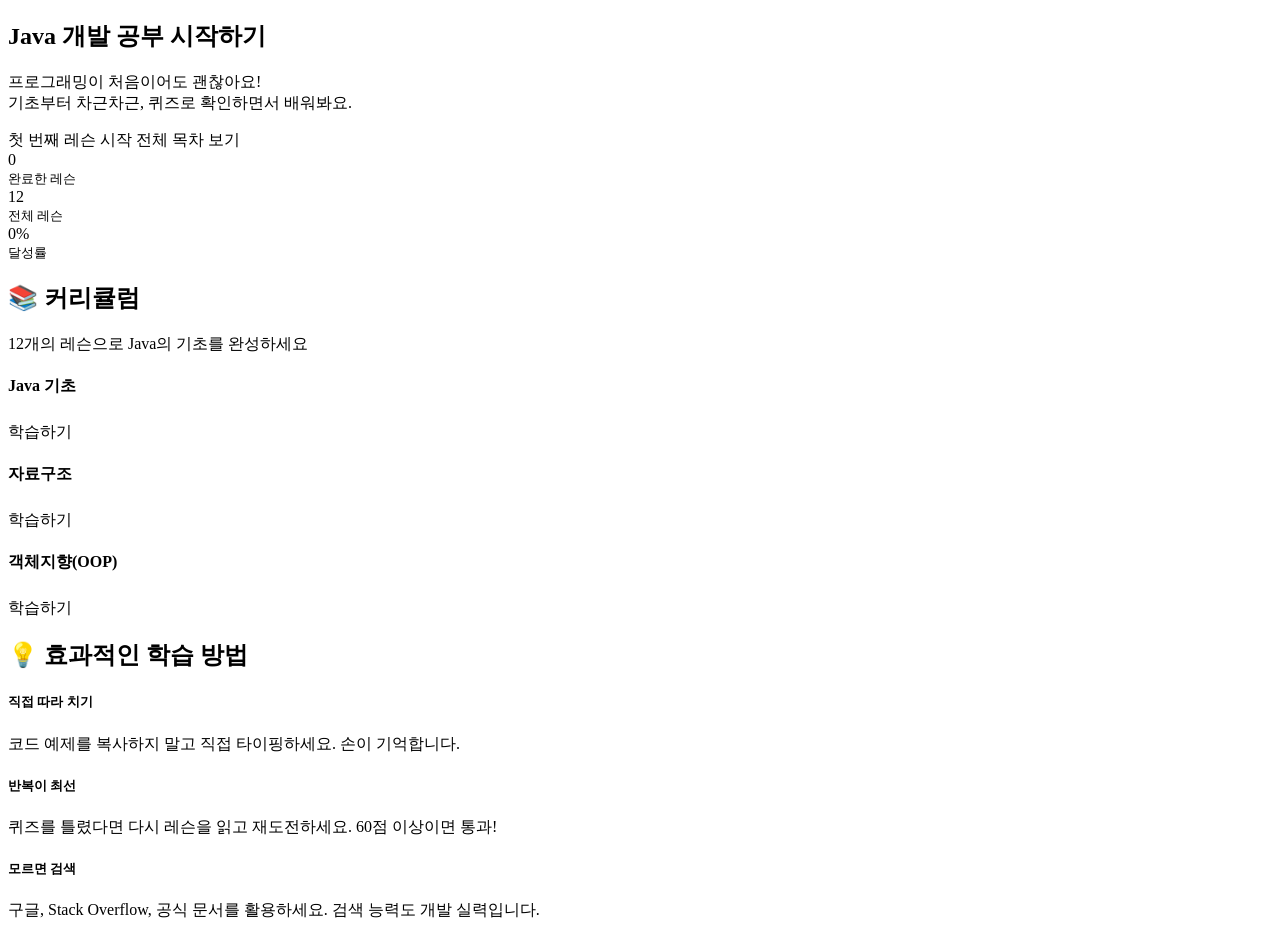
<file: src/main/resources/templates/index.html>
<!DOCTYPE html>
<html lang="ko" xmlns:th="http://www.thymeleaf.org"
      th:replace="~{layout :: layout('홈', ~{::content})}">
<body>
<div th:fragment="content">

    <!-- Hero Section -->
    <section class="hero-section text-white text-center py-5">
        <div class="container py-4">
            <div class="hero-icon mb-3">
                <i class="bi bi-code-square display-1 text-warning"></i>
            </div>
            <h1 class="display-4 fw-bold mb-3">Java 개발 공부 시작하기</h1>
            <p class="lead mb-4 text-light">
                프로그래밍이 처음이어도 괜찮아요!<br>
                기초부터 차근차근, 퀴즈로 확인하면서 배워봐요.
            </p>
            <div class="d-flex justify-content-center gap-3 flex-wrap">
                <a th:href="@{/lessons/1}" class="btn btn-warning btn-lg fw-bold px-4">
                    <i class="bi bi-play-circle me-2"></i>첫 번째 레슨 시작
                </a>
                <a th:href="@{/lessons}" class="btn btn-outline-light btn-lg px-4">
                    <i class="bi bi-list-ul me-2"></i>전체 목차 보기
                </a>
            </div>
        </div>
    </section>

    <!-- 진행 현황 -->
    <section class="py-4 bg-light">
        <div class="container">
            <div class="row g-3 justify-content-center">
                <div class="col-md-4">
                    <div class="card border-0 shadow-sm text-center p-3">
                        <div class="text-primary display-6 fw-bold" th:text="${completedCount}">0</div>
                        <small class="text-muted">완료한 레슨</small>
                    </div>
                </div>
                <div class="col-md-4">
                    <div class="card border-0 shadow-sm text-center p-3">
                        <div class="text-success display-6 fw-bold" th:text="${totalCount}">12</div>
                        <small class="text-muted">전체 레슨</small>
                    </div>
                </div>
                <div class="col-md-4">
                    <div class="card border-0 shadow-sm text-center p-3">
                        <div class="text-warning display-6 fw-bold"
                             th:text="${totalCount > 0 ? #numbers.formatInteger(completedCount * 100 / totalCount, 1) + '%' : '0%'}">0%</div>
                        <small class="text-muted">달성률</small>
                    </div>
                </div>
            </div>
        </div>
    </section>

    <!-- 커리큘럼 -->
    <section class="py-5">
        <div class="container">
            <h2 class="text-center fw-bold mb-2">📚 커리큘럼</h2>
            <p class="text-center text-muted mb-5">12개의 레슨으로 Java의 기초를 완성하세요</p>

            <!-- Java 기초 -->
            <h4 class="fw-bold mb-3 border-start border-primary border-4 ps-3">Java 기초</h4>
            <div class="row g-3 mb-5">
                <th:block th:each="lesson : ${lessons}" th:if="${lesson.category == 'Java 기초'}">
                    <div class="col-md-6 col-lg-4">
                        <div class="card h-100 lesson-card border-0 shadow-sm">
                            <div class="card-body">
                                <div class="d-flex align-items-center mb-2">
                                    <span class="badge bg-primary me-2" th:text="'#' + ${lesson.orderNum}"></span>
                                    <span class="badge" th:classappend="${lesson.difficulty == '입문'} ? 'bg-success' : (${lesson.difficulty == '초급'} ? 'bg-info' : 'bg-warning text-dark')"
                                          th:text="${lesson.difficulty}"></span>
                                </div>
                                <h6 class="card-title fw-bold" th:text="${lesson.title}"></h6>
                                <p class="card-text text-muted small" th:text="${lesson.description}"></p>
                            </div>
                            <div class="card-footer bg-transparent border-0 pt-0">
                                <a th:href="@{/lessons/{id}(id=${lesson.id})}" class="btn btn-sm btn-outline-primary w-100">
                                    <i class="bi bi-book-open me-1"></i>학습하기
                                </a>
                            </div>
                        </div>
                    </div>
                </th:block>
            </div>

            <!-- 자료구조 -->
            <h4 class="fw-bold mb-3 border-start border-success border-4 ps-3">자료구조</h4>
            <div class="row g-3 mb-5">
                <th:block th:each="lesson : ${lessons}" th:if="${lesson.category == '자료구조'}">
                    <div class="col-md-6 col-lg-4">
                        <div class="card h-100 lesson-card border-0 shadow-sm">
                            <div class="card-body">
                                <div class="d-flex align-items-center mb-2">
                                    <span class="badge bg-success me-2" th:text="'#' + ${lesson.orderNum}"></span>
                                    <span class="badge" th:classappend="${lesson.difficulty == '입문'} ? 'bg-success' : (${lesson.difficulty == '초급'} ? 'bg-info' : 'bg-warning text-dark')"
                                          th:text="${lesson.difficulty}"></span>
                                </div>
                                <h6 class="card-title fw-bold" th:text="${lesson.title}"></h6>
                                <p class="card-text text-muted small" th:text="${lesson.description}"></p>
                            </div>
                            <div class="card-footer bg-transparent border-0 pt-0">
                                <a th:href="@{/lessons/{id}(id=${lesson.id})}" class="btn btn-sm btn-outline-success w-100">
                                    <i class="bi bi-book-open me-1"></i>학습하기
                                </a>
                            </div>
                        </div>
                    </div>
                </th:block>
            </div>

            <!-- 객체지향(OOP) -->
            <h4 class="fw-bold mb-3 border-start border-warning border-4 ps-3">객체지향(OOP)</h4>
            <div class="row g-3 mb-5">
                <th:block th:each="lesson : ${lessons}" th:if="${lesson.category == '객체지향(OOP)'}">
                    <div class="col-md-6 col-lg-4">
                        <div class="card h-100 lesson-card border-0 shadow-sm">
                            <div class="card-body">
                                <div class="d-flex align-items-center mb-2">
                                    <span class="badge bg-warning text-dark me-2" th:text="'#' + ${lesson.orderNum}"></span>
                                    <span class="badge bg-warning text-dark" th:text="${lesson.difficulty}"></span>
                                </div>
                                <h6 class="card-title fw-bold" th:text="${lesson.title}"></h6>
                                <p class="card-text text-muted small" th:text="${lesson.description}"></p>
                            </div>
                            <div class="card-footer bg-transparent border-0 pt-0">
                                <a th:href="@{/lessons/{id}(id=${lesson.id})}" class="btn btn-sm btn-outline-warning w-100">
                                    <i class="bi bi-book-open me-1"></i>학습하기
                                </a>
                            </div>
                        </div>
                    </div>
                </th:block>
            </div>
        </div>
    </section>

    <!-- 학습 팁 -->
    <section class="py-5 bg-light">
        <div class="container">
            <h2 class="text-center fw-bold mb-5">💡 효과적인 학습 방법</h2>
            <div class="row g-4">
                <div class="col-md-4">
                    <div class="text-center">
                        <div class="tip-icon mb-3">
                            <i class="bi bi-pencil-square display-4 text-primary"></i>
                        </div>
                        <h5 class="fw-bold">직접 따라 치기</h5>
                        <p class="text-muted">코드 예제를 복사하지 말고 직접 타이핑하세요. 손이 기억합니다.</p>
                    </div>
                </div>
                <div class="col-md-4">
                    <div class="text-center">
                        <div class="tip-icon mb-3">
                            <i class="bi bi-arrow-repeat display-4 text-success"></i>
                        </div>
                        <h5 class="fw-bold">반복이 최선</h5>
                        <p class="text-muted">퀴즈를 틀렸다면 다시 레슨을 읽고 재도전하세요. 60점 이상이면 통과!</p>
                    </div>
                </div>
                <div class="col-md-4">
                    <div class="text-center">
                        <div class="tip-icon mb-3">
                            <i class="bi bi-patch-question display-4 text-warning"></i>
                        </div>
                        <h5 class="fw-bold">모르면 검색</h5>
                        <p class="text-muted">구글, Stack Overflow, 공식 문서를 활용하세요. 검색 능력도 개발 실력입니다.</p>
                    </div>
                </div>
            </div>
        </div>
    </section>

</div>
</body>
</html>
</file>
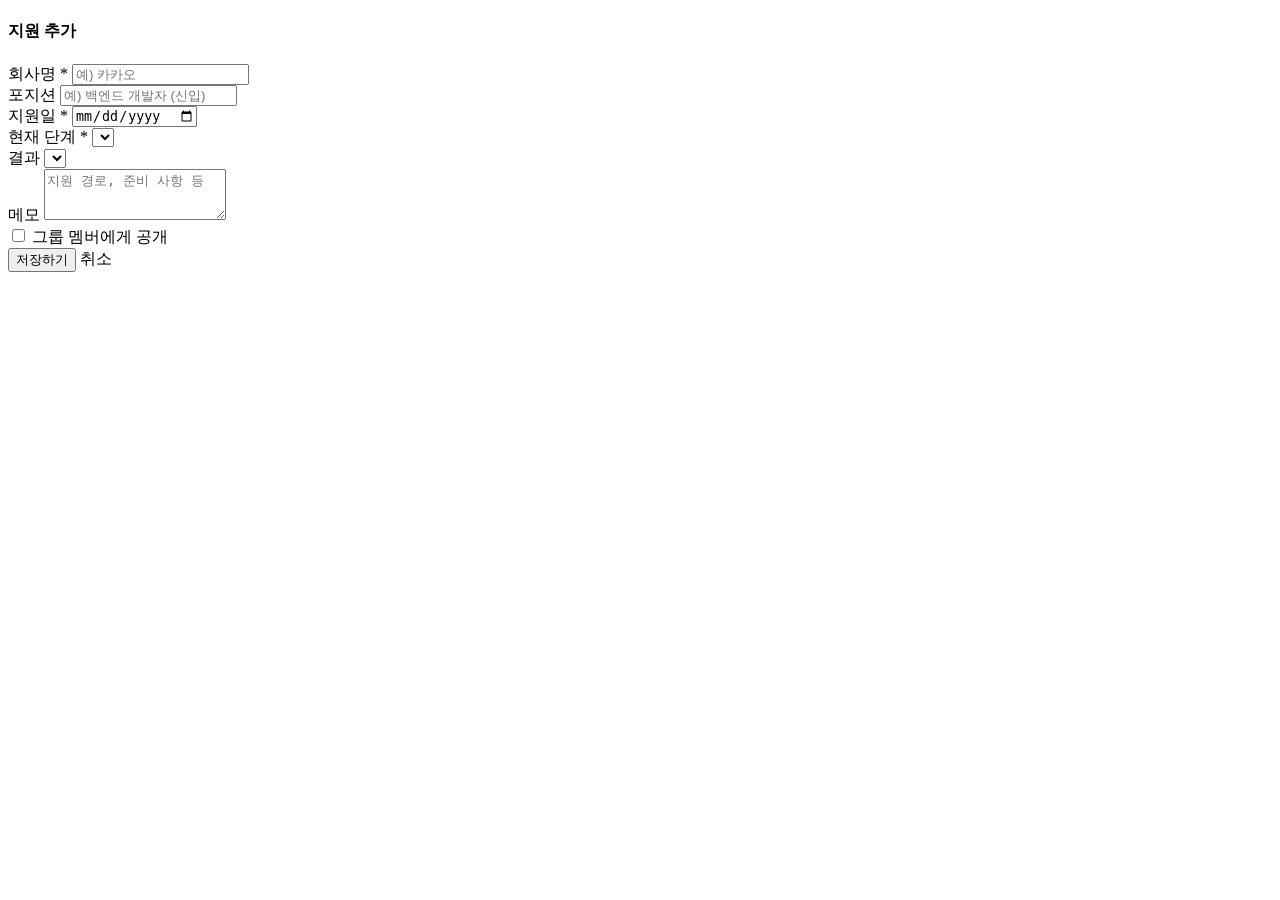
<file: src/main/resources/templates/application-form.html>
<!DOCTYPE html>
<html lang="ko" xmlns:th="http://www.thymeleaf.org"
      th:replace="~{layout :: layout('지원 정보', ~{::content})}">
<th:block th:fragment="content">
<div class="container py-4">
    <div class="row justify-content-center">
        <div class="col-md-7 col-lg-6">

            <div class="d-flex align-items-center gap-2 mb-4">
                <a th:href="@{/applications}" class="btn btn-sm btn-outline-secondary">
                    <i class="bi bi-arrow-left"></i>
                </a>
                <h4 class="fw-bold mb-0"
                    th:text="${appId != null ? '지원 정보 수정' : '지원 추가'}">지원 추가</h4>
            </div>

            <div class="card border-0 shadow-sm">
                <div class="card-body p-4">
                    <form th:action="${appId != null ? '/applications/' + appId + '/edit' : '/applications/new'}"
                          method="post">

                        <div class="mb-3">
                            <label class="form-label fw-semibold">회사명 <span class="text-danger">*</span></label>
                            <input type="text" class="form-control" name="companyName"
                                   th:value="${form.companyName}" placeholder="예) 카카오" required maxlength="50">
                        </div>

                        <div class="mb-3">
                            <label class="form-label fw-semibold">포지션</label>
                            <input type="text" class="form-control" name="position"
                                   th:value="${form.position}" placeholder="예) 백엔드 개발자 (신입)" maxlength="50">
                        </div>

                        <div class="row g-3 mb-3">
                            <div class="col-md-6">
                                <label class="form-label fw-semibold">지원일 <span class="text-danger">*</span></label>
                                <input type="date" class="form-control" name="appliedDate"
                                       th:value="${form.appliedDate}" required>
                            </div>
                            <div class="col-md-6">
                                <label class="form-label fw-semibold">현재 단계 <span class="text-danger">*</span></label>
                                <select class="form-select" name="stage" required>
                                    <option th:each="s : ${stages}"
                                            th:value="${s.name()}"
                                            th:text="${s.label}"
                                            th:selected="${form.stage == s}"></option>
                                </select>
                            </div>
                        </div>

                        <div class="mb-3">
                            <label class="form-label fw-semibold">결과</label>
                            <select class="form-select" name="result">
                                <option th:each="r : ${results}"
                                        th:value="${r.name()}"
                                        th:text="${r.label}"
                                        th:selected="${form.result == r}"></option>
                            </select>
                        </div>

                        <div class="mb-3">
                            <label class="form-label fw-semibold">메모</label>
                            <textarea class="form-control" name="memo" rows="3"
                                      placeholder="지원 경로, 준비 사항 등" maxlength="500"
                                      th:text="${form.memo}"></textarea>
                        </div>

                        <div class="mb-4">
                            <div class="form-check form-switch">
                                <input class="form-check-input" type="checkbox" id="publicVisible"
                                       name="publicVisible" th:checked="${form.publicVisible}">
                                <label class="form-check-label" for="publicVisible">
                                    <i class="bi bi-eye me-1"></i>그룹 멤버에게 공개
                                </label>
                            </div>
                        </div>

                        <div class="d-flex gap-2">
                            <button type="submit" class="btn btn-primary flex-grow-1">
                                <i class="bi bi-check-circle me-1"></i>저장하기
                            </button>
                            <a th:href="@{/applications}" class="btn btn-outline-secondary">취소</a>
                        </div>
                    </form>
                </div>
            </div>
        </div>
    </div>
</div>
</th:block>
</html>
</file>
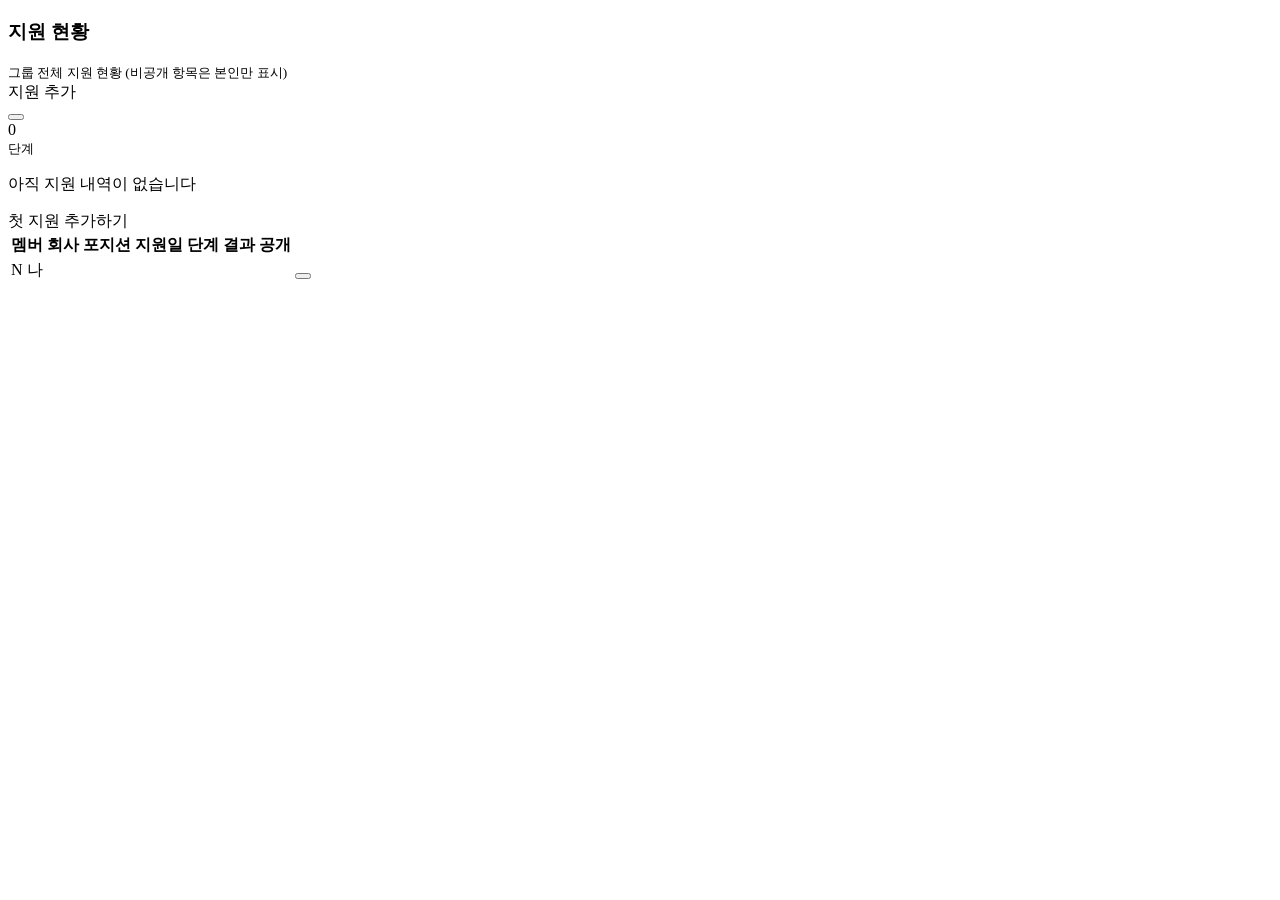
<file: src/main/resources/templates/applications.html>
<!DOCTYPE html>
<html lang="ko" xmlns:th="http://www.thymeleaf.org"
      th:replace="~{layout :: layout('지원 현황', ~{::content})}">
<th:block th:fragment="content">
<div class="container py-4">

    <!-- 헤더 -->
    <div class="d-flex justify-content-between align-items-center mb-4">
        <div>
            <h3 class="fw-bold mb-1"><i class="bi bi-briefcase me-2 text-primary"></i>지원 현황</h3>
            <small class="text-muted">그룹 전체 지원 현황 (비공개 항목은 본인만 표시)</small>
        </div>
        <a th:href="@{/applications/new}" class="btn btn-primary">
            <i class="bi bi-plus-circle me-1"></i>지원 추가
        </a>
    </div>

    <!-- 성공/에러 메시지 -->
    <div th:if="${successMsg}" class="alert alert-success alert-dismissible fade show">
        <i class="bi bi-check-circle me-2"></i><span th:text="${successMsg}"></span>
        <button type="button" class="btn-close" data-bs-dismiss="alert"></button>
    </div>

    <!-- 단계별 통계 -->
    <div class="row g-3 mb-4">
        <div class="col-6 col-sm-4 col-md-2" th:each="stage : ${stages}">
            <div class="card border-0 text-center stage-stat-card">
                <div class="card-body py-2 px-1">
                    <div class="fw-bold fs-5 stage-count"
                         th:text="${applications.stream().filter(a -> a.stage == stage and (a.publicVisible or a.member.id == currentMemberId)).count()}">0</div>
                    <small class="text-muted" th:text="${stage.label}">단계</small>
                </div>
            </div>
        </div>
    </div>

    <!-- 테이블 -->
    <div class="card border-0 shadow-sm">
        <div class="card-body p-0">
            <div th:if="${applications.empty}" class="text-center py-5 text-muted">
                <i class="bi bi-inbox fs-1 d-block mb-3"></i>
                <p>아직 지원 내역이 없습니다</p>
                <a th:href="@{/applications/new}" class="btn btn-primary">첫 지원 추가하기</a>
            </div>
            <div th:unless="${applications.empty}" class="table-responsive">
                <table class="table table-hover mb-0 align-middle">
                    <thead class="table-dark">
                    <tr>
                        <th class="ps-3">멤버</th>
                        <th>회사</th>
                        <th>포지션</th>
                        <th>지원일</th>
                        <th>단계</th>
                        <th>결과</th>
                        <th class="text-center">공개</th>
                        <th></th>
                    </tr>
                    </thead>
                    <tbody>
                    <tr th:each="app : ${applications}"
                        th:if="${app.publicVisible or app.member.id == currentMemberId}">
                        <td class="ps-3">
                            <div class="d-flex align-items-center gap-2">
                                <span class="avatar-circle-sm"
                                      th:text="${#strings.substring(app.member.nickname, 0, 1)}">N</span>
                                <span th:text="${app.member.nickname}"></span>
                                <span th:if="${app.member.id == currentMemberId}"
                                      class="badge bg-primary">나</span>
                            </div>
                        </td>
                        <td class="fw-semibold" th:text="${app.companyName}"></td>
                        <td class="text-muted" th:text="${app.position ?: '-'}"></td>
                        <td>
                            <small th:text="${#temporals.format(app.appliedDate, 'MM/dd')}"></small>
                        </td>
                        <td>
                            <span class="badge stage-badge"
                                  th:classappend="${'stage-' + app.stage.name()}"
                                  th:text="${app.stage.label}"></span>
                        </td>
                        <td>
                            <span class="badge result-badge"
                                  th:classappend="${'result-' + app.result.name()}"
                                  th:text="${app.result.label}"></span>
                        </td>
                        <td class="text-center">
                            <i th:if="${app.publicVisible}" class="bi bi-eye text-success"></i>
                            <i th:unless="${app.publicVisible}" class="bi bi-eye-slash text-muted"></i>
                        </td>
                        <td>
                            <div th:if="${app.member.id == currentMemberId}" class="d-flex gap-1">
                                <a th:href="@{/applications/{id}/edit(id=${app.id})}"
                                   class="btn btn-sm btn-outline-secondary">
                                    <i class="bi bi-pencil"></i>
                                </a>
                                <form th:action="@{/applications/{id}/delete(id=${app.id})}" method="post"
                                      onsubmit="return confirm('삭제하시겠습니까?')">
                                    <button type="submit" class="btn btn-sm btn-outline-danger">
                                        <i class="bi bi-trash"></i>
                                    </button>
                                </form>
                            </div>
                        </td>
                    </tr>
                    </tbody>
                </table>
            </div>
        </div>
    </div>
</div>
</th:block>
</html>
</file>
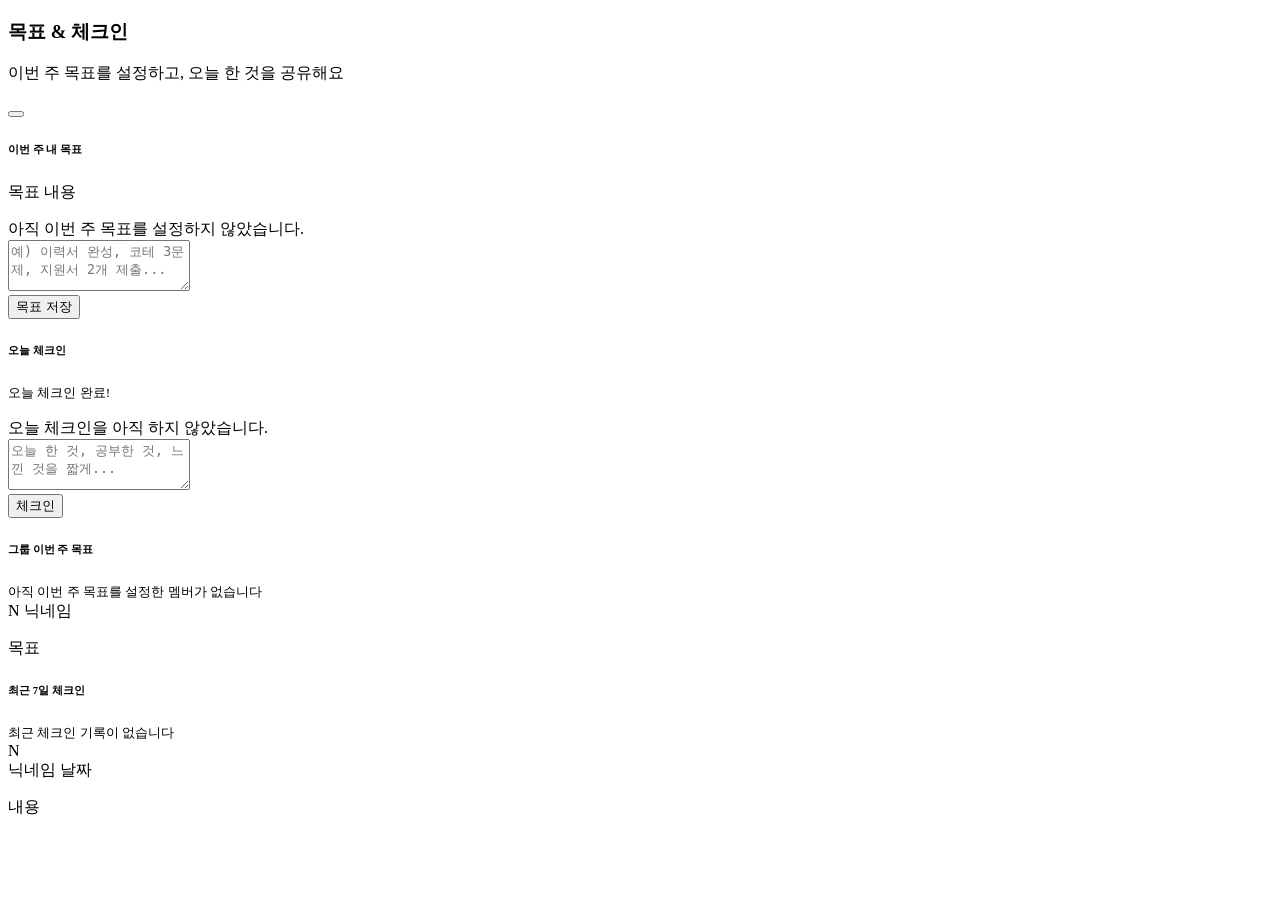
<file: src/main/resources/templates/goals.html>
<!DOCTYPE html>
<html lang="ko" xmlns:th="http://www.thymeleaf.org"
      th:replace="~{layout :: layout('목표/체크인', ~{::content})}">
<th:block th:fragment="content">
<div class="container py-4">

    <h3 class="fw-bold mb-1"><i class="bi bi-check2-circle me-2 text-success"></i>목표 & 체크인</h3>
    <p class="text-muted mb-4">이번 주 목표를 설정하고, 오늘 한 것을 공유해요</p>

    <!-- 알림 -->
    <div th:if="${successMsg}" class="alert alert-success alert-dismissible fade show">
        <i class="bi bi-check-circle me-2"></i><span th:text="${successMsg}"></span>
        <button type="button" class="btn-close" data-bs-dismiss="alert"></button>
    </div>

    <div class="row g-4 mb-4">
        <!-- 이번 주 내 목표 -->
        <div class="col-md-6">
            <div class="card border-0 shadow-sm h-100">
                <div class="card-header bg-transparent border-0 pt-3">
                    <h6 class="fw-bold mb-0">
                        <i class="bi bi-bullseye text-warning me-2"></i>이번 주 내 목표
                    </h6>
                </div>
                <div class="card-body">
                    <div th:if="${myGoal != null}" class="current-goal-display mb-3 p-3 rounded-3">
                        <p class="mb-0" th:text="${myGoal.content}">목표 내용</p>
                    </div>
                    <div th:unless="${myGoal != null}" class="text-muted small mb-3">
                        아직 이번 주 목표를 설정하지 않았습니다.
                    </div>
                    <form th:action="@{/goals/save}" method="post">
                        <div class="mb-2">
                            <textarea class="form-control" name="content" rows="3"
                                      placeholder="예) 이력서 완성, 코테 3문제, 지원서 2개 제출..."
                                      th:text="${myGoal != null ? myGoal.content : ''}"
                                      maxlength="300"></textarea>
                        </div>
                        <button type="submit" class="btn btn-warning btn-sm fw-semibold w-100">
                            <i class="bi bi-save me-1"></i>목표 저장
                        </button>
                    </form>
                </div>
            </div>
        </div>

        <!-- 오늘 체크인 -->
        <div class="col-md-6">
            <div class="card border-0 shadow-sm h-100">
                <div class="card-header bg-transparent border-0 pt-3">
                    <h6 class="fw-bold mb-0">
                        <i class="bi bi-calendar-check text-success me-2"></i>오늘 체크인
                    </h6>
                </div>
                <div class="card-body">
                    <div th:if="${myCheckin != null}" class="current-goal-display mb-3 p-3 rounded-3">
                        <div class="d-flex align-items-center gap-2 mb-1">
                            <i class="bi bi-check-circle-fill text-success"></i>
                            <small class="text-success fw-semibold">오늘 체크인 완료!</small>
                        </div>
                        <p class="mb-0 text-muted small" th:text="${myCheckin.content}"></p>
                    </div>
                    <div th:unless="${myCheckin != null}" class="text-muted small mb-3">
                        오늘 체크인을 아직 하지 않았습니다.
                    </div>
                    <form th:action="@{/goals/checkin}" method="post">
                        <div class="mb-2">
                            <textarea class="form-control" name="content" rows="3"
                                      placeholder="오늘 한 것, 공부한 것, 느낀 것을 짧게..."
                                      th:text="${myCheckin != null ? myCheckin.content : ''}"
                                      maxlength="300"></textarea>
                        </div>
                        <button type="submit" class="btn btn-success btn-sm fw-semibold w-100">
                            <i class="bi bi-check2 me-1"></i>
                            <span th:text="${myCheckin != null ? '체크인 수정' : '오늘 체크인'}">체크인</span>
                        </button>
                    </form>
                </div>
            </div>
        </div>
    </div>

    <!-- 그룹 이번 주 목표 -->
    <div class="card border-0 shadow-sm mb-4">
        <div class="card-header bg-transparent border-0 pt-3">
            <h6 class="fw-bold mb-0">
                <i class="bi bi-people text-primary me-2"></i>그룹 이번 주 목표
            </h6>
        </div>
        <div class="card-body">
            <div th:if="${groupGoals.empty}" class="text-center py-3 text-muted">
                <small>아직 이번 주 목표를 설정한 멤버가 없습니다</small>
            </div>
            <div class="row g-3" th:unless="${groupGoals.empty}">
                <div th:each="goal : ${groupGoals}" class="col-md-6 col-lg-4">
                    <div class="goal-item p-3 rounded-3">
                        <div class="d-flex align-items-center gap-2 mb-2">
                            <span class="avatar-circle-sm"
                                  th:text="${#strings.substring(goal.member.nickname, 0, 1)}">N</span>
                            <span class="fw-semibold small" th:text="${goal.member.nickname}">닉네임</span>
                        </div>
                        <p class="text-muted small mb-0" th:text="${goal.content}">목표</p>
                    </div>
                </div>
            </div>
        </div>
    </div>

    <!-- 최근 체크인 피드 -->
    <div class="card border-0 shadow-sm">
        <div class="card-header bg-transparent border-0 pt-3">
            <h6 class="fw-bold mb-0">
                <i class="bi bi-clock-history text-secondary me-2"></i>최근 7일 체크인
            </h6>
        </div>
        <div class="card-body">
            <div th:if="${groupCheckins.empty}" class="text-center py-3 text-muted">
                <small>최근 체크인 기록이 없습니다</small>
            </div>
            <div th:unless="${groupCheckins.empty}">
                <div th:each="checkin : ${groupCheckins}" class="checkin-feed-item d-flex gap-3 py-2 border-bottom">
                    <span class="avatar-circle-sm flex-shrink-0"
                          th:text="${#strings.substring(checkin.member.nickname, 0, 1)}">N</span>
                    <div class="flex-grow-1">
                        <div class="d-flex gap-2 align-items-center mb-1">
                            <span class="fw-semibold small" th:text="${checkin.member.nickname}">닉네임</span>
                            <span class="text-muted small"
                                  th:text="${#temporals.format(checkin.checkinDate, 'M월 d일')}">날짜</span>
                        </div>
                        <p class="text-muted small mb-0" th:text="${checkin.content}">내용</p>
                    </div>
                </div>
            </div>
        </div>
    </div>

</div>
</th:block>
</html>
</file>
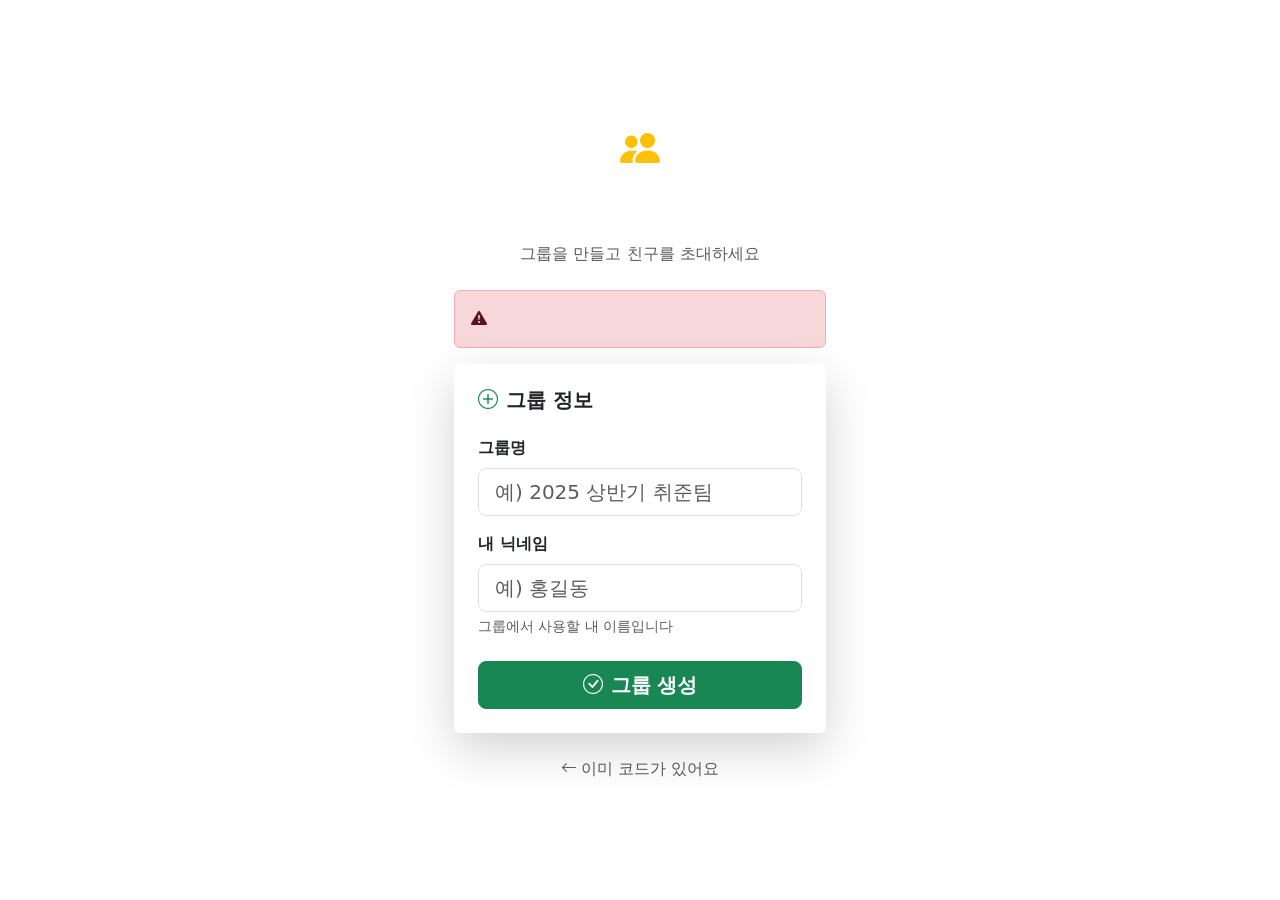
<file: src/main/resources/templates/group-create.html>
<!DOCTYPE html>
<html lang="ko" xmlns:th="http://www.thymeleaf.org">
<head>
    <meta charset="UTF-8">
    <meta name="viewport" content="width=device-width, initial-scale=1.0">
    <title>그룹 만들기 | 취준스터디</title>
    <link href="https://cdn.jsdelivr.net/npm/bootstrap@5.3.2/dist/css/bootstrap.min.css" rel="stylesheet">
    <link rel="stylesheet" href="https://cdn.jsdelivr.net/npm/bootstrap-icons@1.11.1/font/bootstrap-icons.css">
    <link rel="stylesheet" th:href="@{/css/style.css}">
</head>
<body class="login-bg">

<div class="container min-vh-100 d-flex align-items-center justify-content-center">
    <div class="col-md-5 col-lg-4">

        <div class="text-center mb-4">
            <div class="brand-icon mx-auto mb-3">
                <i class="bi bi-people-fill fs-1 text-warning"></i>
            </div>
            <h2 class="fw-bold text-white">새 그룹 만들기</h2>
            <p class="text-muted">그룹을 만들고 친구를 초대하세요</p>
        </div>

        <div th:if="${errorMsg}" class="alert alert-danger d-flex align-items-center gap-2">
            <i class="bi bi-exclamation-triangle-fill"></i>
            <span th:text="${errorMsg}"></span>
        </div>

        <div class="card shadow-lg border-0">
            <div class="card-body p-4">
                <h5 class="card-title fw-bold mb-4">
                    <i class="bi bi-plus-circle me-2 text-success"></i>그룹 정보
                </h5>
                <form th:action="@{/group/new}" method="post">
                    <div class="mb-3">
                        <label class="form-label fw-semibold">그룹명</label>
                        <input type="text" class="form-control form-control-lg" name="groupName"
                               placeholder="예) 2025 상반기 취준팀" required maxlength="30">
                    </div>
                    <div class="mb-4">
                        <label class="form-label fw-semibold">내 닉네임</label>
                        <input type="text" class="form-control form-control-lg" name="nickname"
                               placeholder="예) 홍길동" required maxlength="20" autocomplete="off">
                        <div class="form-text">그룹에서 사용할 내 이름입니다</div>
                    </div>
                    <button type="submit" class="btn btn-success btn-lg w-100 fw-semibold">
                        <i class="bi bi-check-circle me-2"></i>그룹 생성
                    </button>
                </form>
            </div>
        </div>

        <div class="text-center mt-4">
            <a th:href="@{/login}" class="text-muted text-decoration-none">
                <i class="bi bi-arrow-left me-1"></i>이미 코드가 있어요
            </a>
        </div>
    </div>
</div>

<script src="https://cdn.jsdelivr.net/npm/bootstrap@5.3.2/dist/js/bootstrap.bundle.min.js"></script>
</body>
</html>
</file>
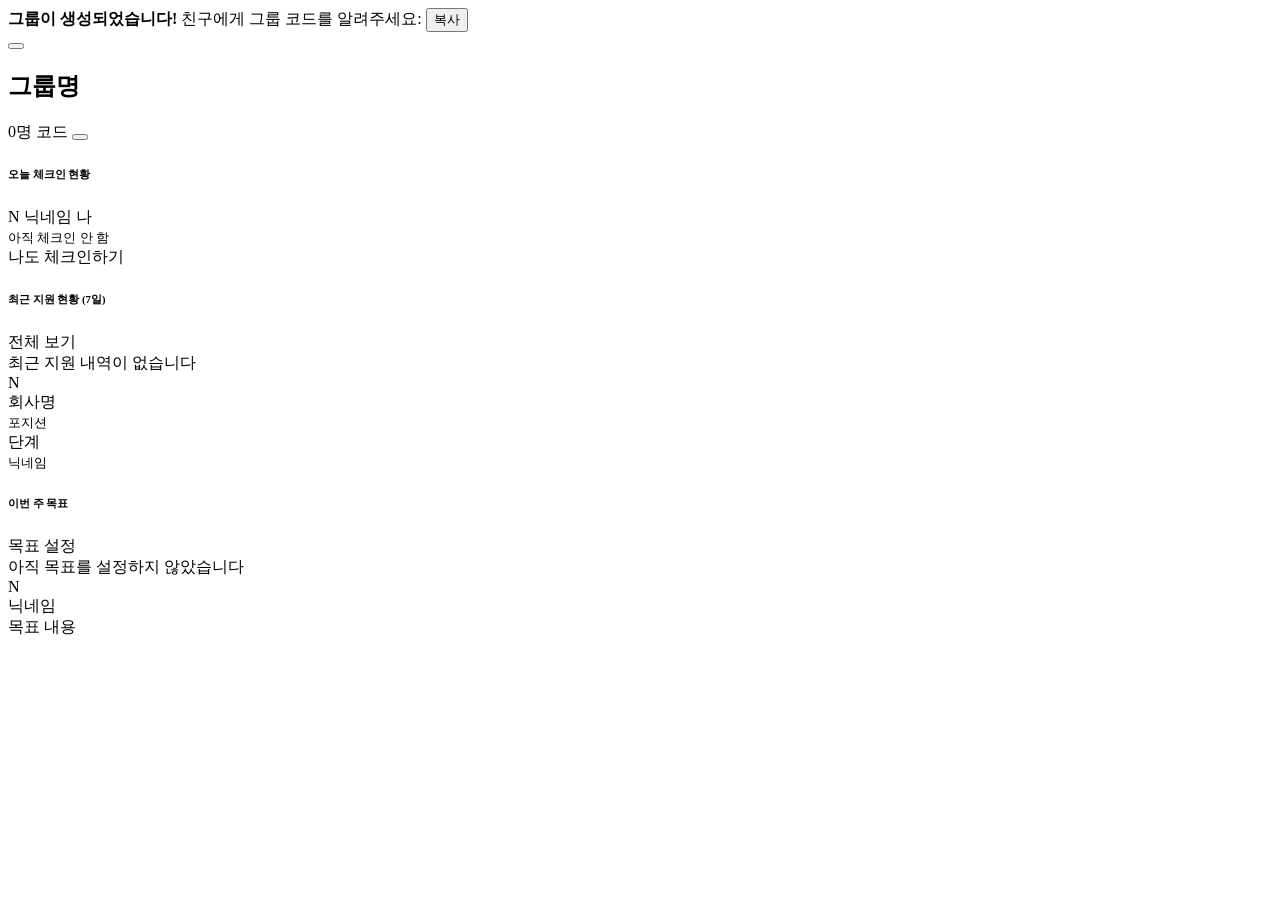
<file: src/main/resources/templates/group-dashboard.html>
<!DOCTYPE html>
<html lang="ko" xmlns:th="http://www.thymeleaf.org"
      th:replace="~{layout :: layout('그룹 대시보드', ~{::content})}">
<th:block th:fragment="content">
<div class="container py-4">

    <!-- 그룹 코드 알림 (신규 생성 시) -->
    <div th:if="${newGroupCode}" class="alert alert-success alert-dismissible fade show d-flex align-items-center gap-3 mb-4">
        <i class="bi bi-check-circle-fill fs-4"></i>
        <div>
            <strong>그룹이 생성되었습니다!</strong>
            친구에게 그룹 코드를 알려주세요:
            <span class="badge bg-dark fs-6 ms-2 group-code-badge" th:text="${newGroupCode}"></span>
            <button class="btn btn-sm btn-outline-success ms-2" onclick="copyGroupCode(this)"
                    th:data-code="${newGroupCode}">
                <i class="bi bi-clipboard"></i> 복사
            </button>
        </div>
        <button type="button" class="btn-close ms-auto" data-bs-dismiss="alert"></button>
    </div>

    <!-- 헤더 -->
    <div class="d-flex justify-content-between align-items-start mb-4">
        <div>
            <h2 class="fw-bold mb-1" th:text="${group.name}">그룹명</h2>
            <span class="text-muted me-3">
                <i class="bi bi-people me-1"></i>
                <span th:text="${members.size()}">0</span>명
            </span>
            <span class="badge bg-secondary group-code-badge" th:text="${group.groupCode}">코드</span>
            <button class="btn btn-sm btn-outline-secondary ms-1" onclick="copyGroupCode(this)"
                    th:data-code="${group.groupCode}">
                <i class="bi bi-clipboard"></i>
            </button>
        </div>
    </div>

    <!-- 오늘 체크인 현황 -->
    <div class="card border-0 shadow-sm mb-4">
        <div class="card-header bg-transparent border-0 pt-3 pb-2">
            <h6 class="fw-bold mb-0">
                <i class="bi bi-calendar-check text-success me-2"></i>오늘 체크인 현황
            </h6>
        </div>
        <div class="card-body pt-2">
            <div class="row g-3">
                <div th:each="member : ${members}" class="col-sm-6 col-md-4">
                    <div class="checkin-card p-3 rounded-3"
                         th:classappend="${todayCheckins.stream().anyMatch(c -> c.member.id == member.id)} ? ' checked' : ' not-checked'">
                        <div class="d-flex align-items-center gap-2 mb-1">
                            <span class="avatar-circle-sm" th:text="${#strings.substring(member.nickname, 0, 1)}">N</span>
                            <span class="fw-semibold" th:text="${member.nickname}">닉네임</span>
                            <span th:if="${member.id == currentMemberId}" class="badge bg-primary ms-auto">나</span>
                            <i class="bi bi-check-circle-fill text-success ms-auto"
                               th:if="${todayCheckins.stream().anyMatch(c -> c.member.id == member.id)}"></i>
                            <i class="bi bi-circle text-muted ms-auto"
                               th:unless="${todayCheckins.stream().anyMatch(c -> c.member.id == member.id)}"></i>
                        </div>
                        <div th:each="checkin : ${todayCheckins}"
                             th:if="${checkin.member.id == member.id}">
                            <small class="text-muted fst-italic" th:text="${checkin.content}"></small>
                        </div>
                        <div th:unless="${todayCheckins.stream().anyMatch(c -> c.member.id == member.id)}">
                            <small class="text-muted">아직 체크인 안 함</small>
                        </div>
                    </div>
                </div>
            </div>
            <div class="mt-3">
                <a th:href="@{/goals}" class="btn btn-sm btn-outline-success">
                    <i class="bi bi-plus-circle me-1"></i>나도 체크인하기
                </a>
            </div>
        </div>
    </div>

    <div class="row g-4">
        <!-- 최근 지원 현황 -->
        <div class="col-lg-7">
            <div class="card border-0 shadow-sm h-100">
                <div class="card-header bg-transparent border-0 pt-3 pb-2 d-flex justify-content-between align-items-center">
                    <h6 class="fw-bold mb-0">
                        <i class="bi bi-briefcase text-primary me-2"></i>최근 지원 현황 (7일)
                    </h6>
                    <a th:href="@{/applications}" class="btn btn-sm btn-outline-primary">전체 보기</a>
                </div>
                <div class="card-body pt-0">
                    <div th:if="${recentApplications.empty}" class="text-center py-4 text-muted">
                        <i class="bi bi-inbox fs-2 d-block mb-2"></i>
                        최근 지원 내역이 없습니다
                    </div>
                    <div th:unless="${recentApplications.empty}" class="list-group list-group-flush">
                        <div th:each="app : ${recentApplications}"
                             th:if="${app.publicVisible or app.member.id == currentMemberId}"
                             class="list-group-item px-0 py-2 border-0 border-bottom">
                            <div class="d-flex align-items-center gap-2">
                                <span class="avatar-circle-sm" th:text="${#strings.substring(app.member.nickname, 0, 1)}">N</span>
                                <div class="flex-grow-1 min-w-0">
                                    <div class="fw-semibold text-truncate" th:text="${app.companyName}">회사명</div>
                                    <small class="text-muted" th:text="${app.position}">포지션</small>
                                </div>
                                <div class="text-end flex-shrink-0">
                                    <span class="badge stage-badge"
                                          th:classappend="${'stage-' + app.stage.name()}"
                                          th:text="${app.stage.label}">단계</span>
                                    <div>
                                        <small class="text-muted" th:text="${app.member.nickname}">닉네임</small>
                                    </div>
                                </div>
                            </div>
                        </div>
                    </div>
                </div>
            </div>
        </div>

        <!-- 이번 주 목표 -->
        <div class="col-lg-5">
            <div class="card border-0 shadow-sm h-100">
                <div class="card-header bg-transparent border-0 pt-3 pb-2 d-flex justify-content-between align-items-center">
                    <h6 class="fw-bold mb-0">
                        <i class="bi bi-bullseye text-warning me-2"></i>이번 주 목표
                    </h6>
                    <a th:href="@{/goals}" class="btn btn-sm btn-outline-warning">목표 설정</a>
                </div>
                <div class="card-body pt-0">
                    <div th:if="${weekGoals.empty}" class="text-center py-4 text-muted">
                        <i class="bi bi-flag fs-2 d-block mb-2"></i>
                        아직 목표를 설정하지 않았습니다
                    </div>
                    <div th:unless="${weekGoals.empty}">
                        <div th:each="goal : ${weekGoals}" class="goal-item p-2 mb-2 rounded-2">
                            <div class="d-flex align-items-start gap-2">
                                <span class="avatar-circle-sm mt-1" th:text="${#strings.substring(goal.member.nickname, 0, 1)}">N</span>
                                <div>
                                    <div class="fw-semibold small" th:text="${goal.member.nickname}">닉네임</div>
                                    <div class="text-muted small" th:text="${goal.content}">목표 내용</div>
                                </div>
                            </div>
                        </div>
                    </div>
                </div>
            </div>
        </div>
    </div>

</div>

<script>
function copyGroupCode(btn) {
    const code = btn.dataset.code;
    navigator.clipboard.writeText(code).then(() => {
        const original = btn.innerHTML;
        btn.innerHTML = '<i class="bi bi-check"></i> 복사됨';
        setTimeout(() => btn.innerHTML = original, 2000);
    });
}
</script>
</th:block>
</html>
</file>
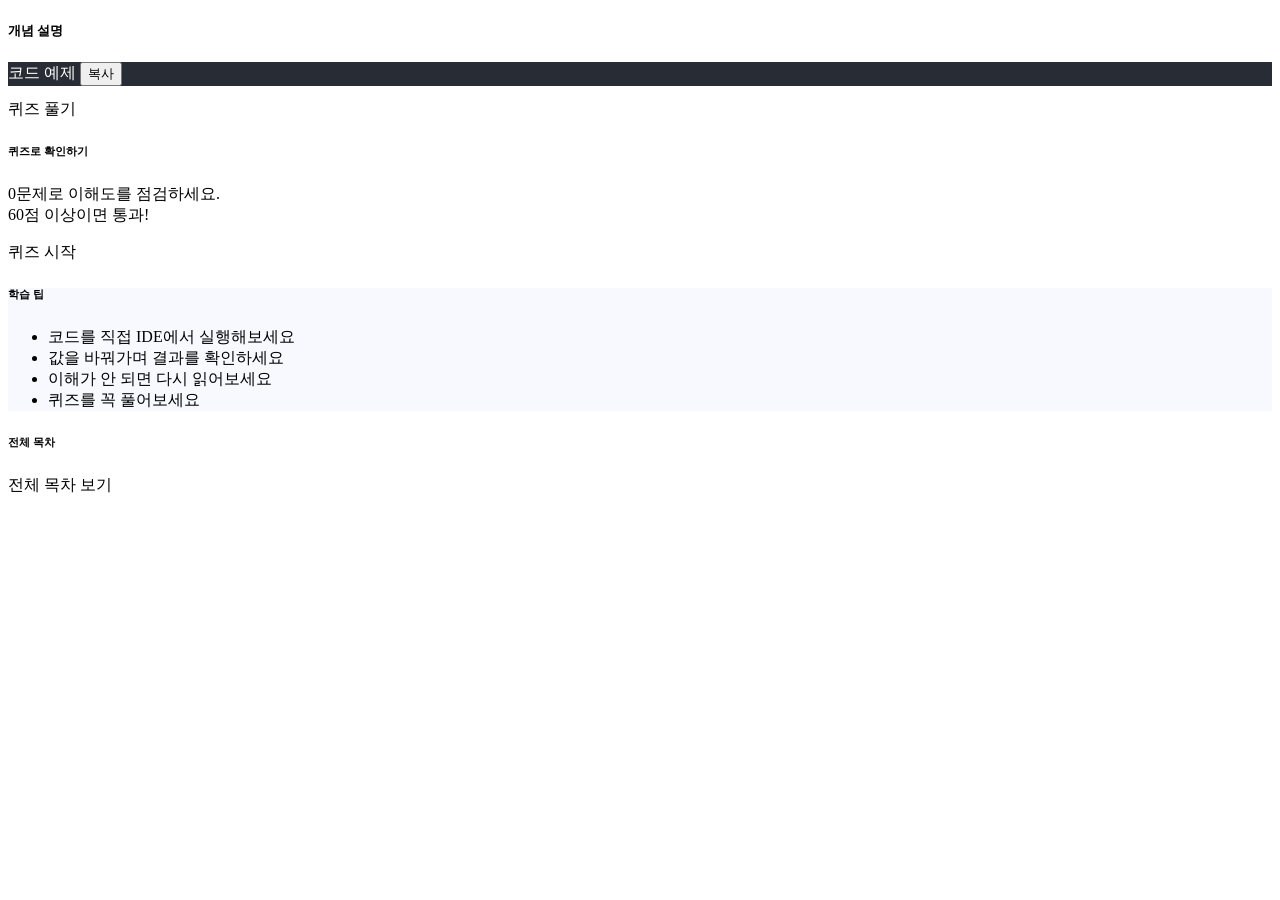
<file: src/main/resources/templates/lesson-detail.html>
<!DOCTYPE html>
<html lang="ko" xmlns:th="http://www.thymeleaf.org"
      th:replace="~{layout :: layout(${lesson.title}, ~{::content})}">
<body>
<div th:fragment="content">

    <div class="container py-5">
        <div class="row">

            <!-- 메인 컨텐츠 -->
            <div class="col-lg-8">

                <!-- 레슨 헤더 -->
                <div class="lesson-header mb-4 p-4 rounded-3" style="background: linear-gradient(135deg, #1a1a2e, #0f3460); color: white;">
                    <div class="d-flex align-items-center gap-2 mb-2">
                        <span class="badge bg-warning text-dark" th:text="'Lesson ' + ${lesson.orderNum}"></span>
                        <span class="badge bg-light text-dark" th:text="${lesson.category}"></span>
                        <span class="badge"
                              th:classappend="${lesson.difficulty == '입문'} ? 'bg-success' : (${lesson.difficulty == '초급'} ? 'bg-info' : 'bg-warning text-dark')"
                              th:text="${lesson.difficulty}"></span>
                    </div>
                    <h1 class="h2 fw-bold mb-2" th:text="${lesson.title}"></h1>
                    <p class="mb-0 text-light" th:text="${lesson.description}"></p>
                </div>

                <!-- 레슨 내용 -->
                <div class="card border-0 shadow-sm mb-4">
                    <div class="card-header bg-white border-bottom">
                        <h5 class="mb-0 fw-bold"><i class="bi bi-journal-text me-2 text-primary"></i>개념 설명</h5>
                    </div>
                    <div class="card-body lesson-content" th:utext="${lesson.content}">
                    </div>
                </div>

                <!-- 코드 예제 -->
                <div class="card border-0 shadow-sm mb-4" th:if="${lesson.codeExample != null}">
                    <div class="card-header d-flex justify-content-between align-items-center" style="background: #282c34; color: white;">
                        <span><i class="bi bi-code-slash me-2"></i>코드 예제</span>
                        <button class="btn btn-sm btn-outline-light copy-btn" onclick="copyCode(this)">
                            <i class="bi bi-clipboard me-1"></i>복사
                        </button>
                    </div>
                    <div class="card-body p-0">
                        <pre class="mb-0"><code class="language-java" th:text="${lesson.codeExample}"></code></pre>
                    </div>
                </div>

                <!-- 네비게이션 -->
                <div class="d-flex justify-content-between align-items-center mt-4">
                    <a th:if="${prevLesson != null}"
                       th:href="@{/lessons/{id}(id=${prevLesson.id})}"
                       class="btn btn-outline-secondary">
                        <i class="bi bi-arrow-left me-1"></i>
                        <span th:text="${prevLesson.title}"></span>
                    </a>
                    <span th:if="${prevLesson == null}"></span>

                    <a th:href="@{/quiz/{id}(id=${lesson.id})}"
                       class="btn btn-warning fw-bold px-4">
                        <i class="bi bi-patch-question me-1"></i>퀴즈 풀기
                    </a>

                    <a th:if="${nextLesson != null}"
                       th:href="@{/lessons/{id}(id=${nextLesson.id})}"
                       class="btn btn-outline-primary">
                        <span th:text="${nextLesson.title}"></span>
                        <i class="bi bi-arrow-right ms-1"></i>
                    </a>
                    <span th:if="${nextLesson == null}"></span>
                </div>

            </div>

            <!-- 사이드바 -->
            <div class="col-lg-4">

                <!-- 퀴즈 안내 -->
                <div class="card border-0 shadow-sm mb-4">
                    <div class="card-body text-center p-4">
                        <i class="bi bi-patch-question display-4 text-warning mb-3 d-block"></i>
                        <h6 class="fw-bold">퀴즈로 확인하기</h6>
                        <p class="text-muted small mb-3">
                            <span th:text="${#lists.size(questions)}">0</span>문제로 이해도를 점검하세요.<br>
                            60점 이상이면 통과!
                        </p>
                        <a th:href="@{/quiz/{id}(id=${lesson.id})}" class="btn btn-warning w-100 fw-bold">
                            <i class="bi bi-play-circle me-1"></i>퀴즈 시작
                        </a>
                    </div>
                </div>

                <!-- 학습 팁 -->
                <div class="card border-0 shadow-sm mb-4" style="background: #f8f9ff;">
                    <div class="card-body p-3">
                        <h6 class="fw-bold text-primary mb-3"><i class="bi bi-lightbulb me-1"></i>학습 팁</h6>
                        <ul class="list-unstyled mb-0 small text-muted">
                            <li class="mb-2"><i class="bi bi-check-circle text-success me-1"></i>코드를 직접 IDE에서 실행해보세요</li>
                            <li class="mb-2"><i class="bi bi-check-circle text-success me-1"></i>값을 바꿔가며 결과를 확인하세요</li>
                            <li class="mb-2"><i class="bi bi-check-circle text-success me-1"></i>이해가 안 되면 다시 읽어보세요</li>
                            <li><i class="bi bi-check-circle text-success me-1"></i>퀴즈를 꼭 풀어보세요</li>
                        </ul>
                    </div>
                </div>

                <!-- 전체 목차 미니 -->
                <div class="card border-0 shadow-sm">
                    <div class="card-header bg-white">
                        <h6 class="mb-0 fw-bold"><i class="bi bi-list-ol me-1 text-primary"></i>전체 목차</h6>
                    </div>
                    <div class="card-body p-0">
                        <div class="list-group list-group-flush">
                            <a th:href="@{/lessons/{id}(id=${lesson.id - 1})}"
                               th:if="${prevLesson != null}"
                               class="list-group-item list-group-item-action small py-2">
                                <i class="bi bi-chevron-left text-muted me-1"></i>
                                <span th:text="${prevLesson.title}"></span>
                            </a>
                            <div class="list-group-item active small py-2" style="background: #0f3460;">
                                <i class="bi bi-play-fill me-1"></i>
                                <strong th:text="${lesson.title}"></strong>
                            </div>
                            <a th:href="@{/lessons/{id}(id=${nextLesson.id})}"
                               th:if="${nextLesson != null}"
                               class="list-group-item list-group-item-action small py-2">
                                <i class="bi bi-chevron-right text-muted me-1"></i>
                                <span th:text="${nextLesson.title}"></span>
                            </a>
                        </div>
                    </div>
                    <div class="card-footer bg-transparent">
                        <a th:href="@{/lessons}" class="btn btn-outline-secondary btn-sm w-100">전체 목차 보기</a>
                    </div>
                </div>

            </div>
        </div>
    </div>

</div>
</body>
</html>
</file>
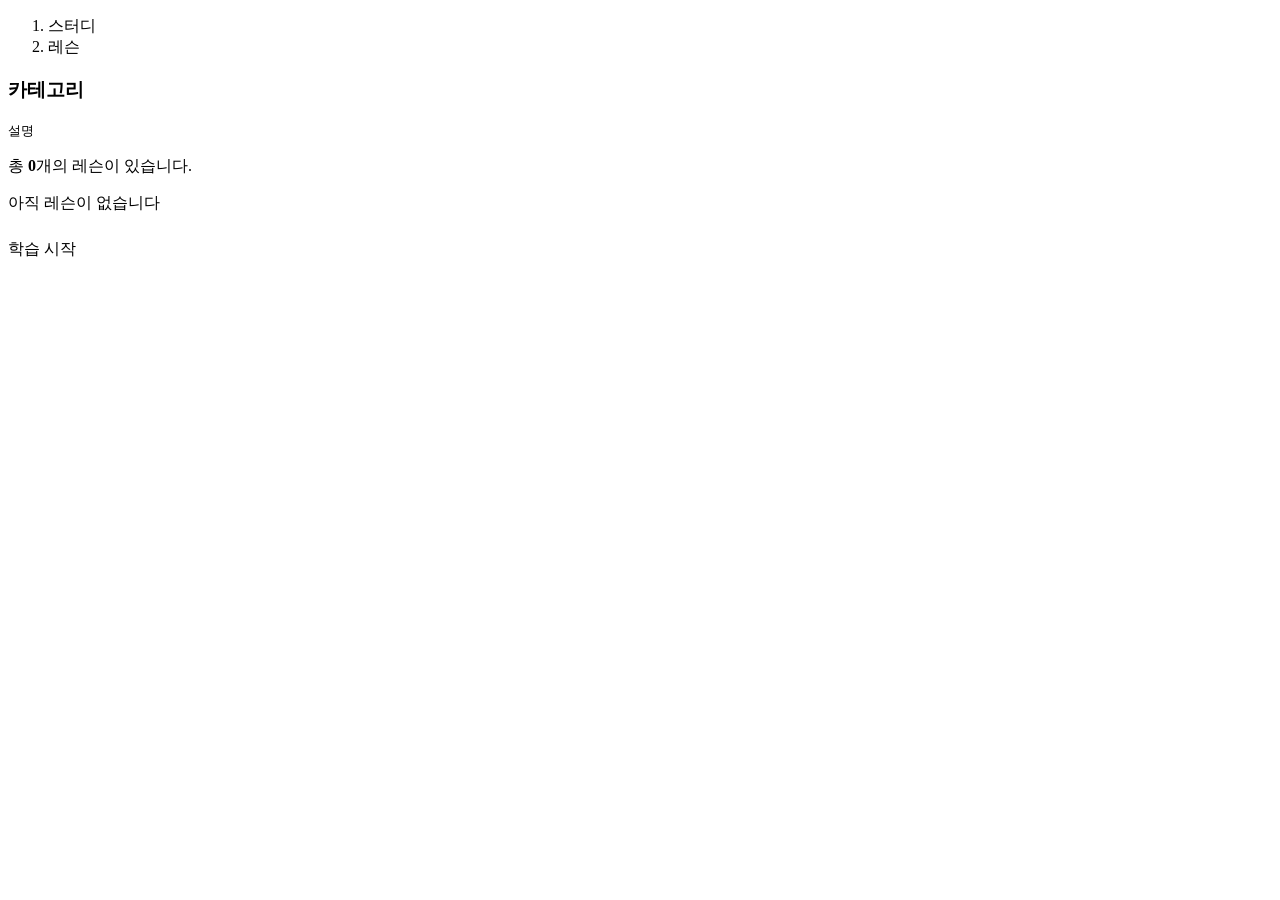
<file: src/main/resources/templates/lessons.html>
<!DOCTYPE html>
<html lang="ko" xmlns:th="http://www.thymeleaf.org"
      th:replace="~{layout :: layout(${category?.name ?: '레슨'} + ' 레슨', ~{::content})}">
<th:block th:fragment="content">
<div class="container py-4">

    <!-- 브레드크럼 + 헤더 -->
    <div class="d-flex align-items-center gap-2 mb-3">
        <a th:href="@{/study}" class="btn btn-sm btn-outline-secondary">
            <i class="bi bi-arrow-left"></i>
        </a>
        <nav aria-label="breadcrumb">
            <ol class="breadcrumb mb-0">
                <li class="breadcrumb-item"><a th:href="@{/study}">스터디</a></li>
                <li class="breadcrumb-item active" th:text="${category?.name ?: '레슨'}">레슨</li>
            </ol>
        </nav>
    </div>

    <div class="d-flex align-items-center gap-3 mb-4" th:if="${category != null}">
        <div class="study-icon-circle-sm"
             th:style="'background:' + (category.colorHex != null ? category.colorHex : '#6c757d')">
            <i class="bi fs-4 text-white" th:classappend="${category.icon ?: 'bi-book'}"></i>
        </div>
        <div>
            <h3 class="fw-bold mb-0" th:text="${category.name}">카테고리</h3>
            <small class="text-muted" th:text="${category.description}">설명</small>
        </div>
    </div>

    <p class="text-muted mb-4">
        총 <strong th:text="${#lists.size(lessons)}">0</strong>개의 레슨이 있습니다.
    </p>

    <div th:if="${lessons.empty}" class="text-center py-5 text-muted">
        <i class="bi bi-inbox fs-1 d-block mb-3"></i>
        <p>아직 레슨이 없습니다</p>
    </div>

    <div class="row g-3" th:unless="${lessons.empty}">
        <div class="col-md-6 col-lg-4" th:each="lesson : ${lessons}">
            <div class="card h-100 border-0 shadow-sm lesson-card">
                <div class="card-body">
                    <div class="d-flex justify-content-between align-items-start mb-2">
                        <span class="badge bg-secondary" th:text="'Lesson ' + ${lesson.orderNum}"></span>
                        <span class="badge"
                              th:classappend="${lesson.difficulty == '입문'} ? 'bg-success' : (${lesson.difficulty == '초급'} ? 'bg-info' : 'bg-warning text-dark')"
                              th:text="${lesson.difficulty}"></span>
                    </div>
                    <h6 class="card-title fw-bold" th:text="${lesson.title}"></h6>
                    <p class="card-text text-muted small" th:text="${lesson.description}"></p>
                    <div class="d-flex align-items-center gap-2 mt-2">
                        <small class="text-muted">
                            <i class="bi bi-tag me-1"></i><span th:text="${lesson.category}"></span>
                        </small>
                        <small class="text-muted">
                            <i class="bi bi-question-circle me-1"></i>
                            <span th:text="${lesson.questionCount} + '문제'"></span>
                        </small>
                    </div>
                </div>
                <div class="card-footer bg-transparent border-0 pt-0 pb-3">
                    <a th:href="@{/lessons/{id}(id=${lesson.id})}" class="btn btn-primary btn-sm w-100">
                        <i class="bi bi-book-open me-1"></i>학습 시작
                    </a>
                </div>
            </div>
        </div>
    </div>
</div>
</th:block>
</html>
</file>
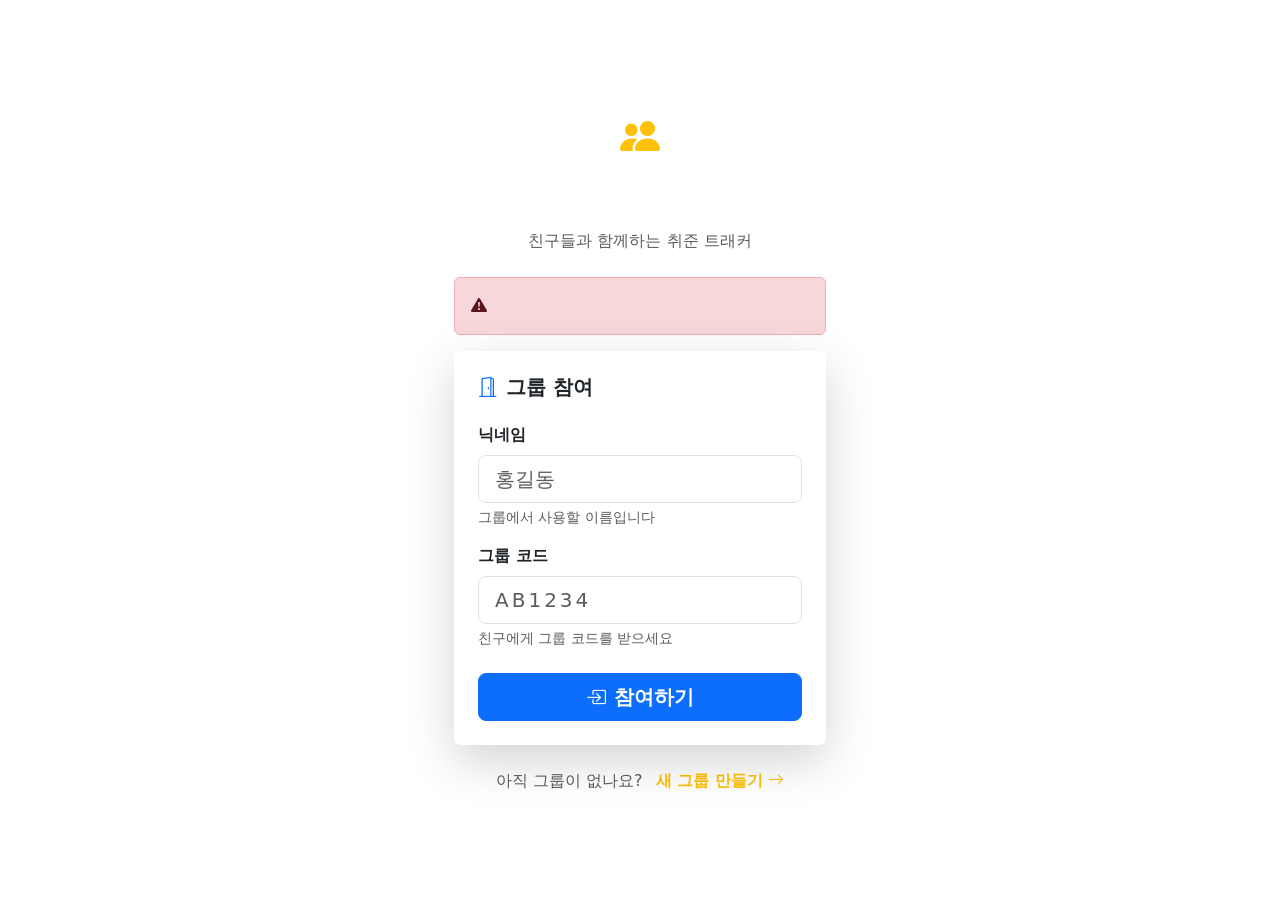
<file: src/main/resources/templates/login.html>
<!DOCTYPE html>
<html lang="ko" xmlns:th="http://www.thymeleaf.org">
<head>
    <meta charset="UTF-8">
    <meta name="viewport" content="width=device-width, initial-scale=1.0">
    <title>로그인 | 취준스터디</title>
    <link href="https://cdn.jsdelivr.net/npm/bootstrap@5.3.2/dist/css/bootstrap.min.css" rel="stylesheet">
    <link rel="stylesheet" href="https://cdn.jsdelivr.net/npm/bootstrap-icons@1.11.1/font/bootstrap-icons.css">
    <link rel="stylesheet" th:href="@{/css/style.css}">
</head>
<body class="login-bg">

<div class="container min-vh-100 d-flex align-items-center justify-content-center">
    <div class="col-md-5 col-lg-4">

        <!-- 브랜드 -->
        <div class="text-center mb-4">
            <div class="brand-icon mx-auto mb-3">
                <i class="bi bi-people-fill fs-1 text-warning"></i>
            </div>
            <h2 class="fw-bold text-white">취준스터디</h2>
            <p class="text-muted">친구들과 함께하는 취준 트래커</p>
        </div>

        <!-- 에러 메시지 -->
        <div th:if="${errorMsg}" class="alert alert-danger d-flex align-items-center gap-2" role="alert">
            <i class="bi bi-exclamation-triangle-fill"></i>
            <span th:text="${errorMsg}"></span>
        </div>

        <!-- 로그인 카드 -->
        <div class="card shadow-lg border-0">
            <div class="card-body p-4">
                <h5 class="card-title fw-bold mb-4">
                    <i class="bi bi-door-open me-2 text-primary"></i>그룹 참여
                </h5>
                <form th:action="@{/login}" method="post">
                    <div class="mb-3">
                        <label class="form-label fw-semibold">닉네임</label>
                        <input type="text" class="form-control form-control-lg" name="nickname"
                               placeholder="홍길동" required maxlength="20" autocomplete="off">
                        <div class="form-text">그룹에서 사용할 이름입니다</div>
                    </div>
                    <div class="mb-4">
                        <label class="form-label fw-semibold">그룹 코드</label>
                        <input type="text" class="form-control form-control-lg text-uppercase" name="groupCode"
                               placeholder="AB1234" required maxlength="8" style="letter-spacing: 3px;"
                               oninput="this.value = this.value.toUpperCase()">
                        <div class="form-text">친구에게 그룹 코드를 받으세요</div>
                    </div>
                    <button type="submit" class="btn btn-primary btn-lg w-100 fw-semibold">
                        <i class="bi bi-box-arrow-in-right me-2"></i>참여하기
                    </button>
                </form>
            </div>
        </div>

        <!-- 그룹 만들기 -->
        <div class="text-center mt-4">
            <span class="text-muted">아직 그룹이 없나요?</span>
            <a th:href="@{/group/new}" class="ms-2 text-warning fw-semibold text-decoration-none">
                새 그룹 만들기 <i class="bi bi-arrow-right"></i>
            </a>
        </div>
    </div>
</div>

<script src="https://cdn.jsdelivr.net/npm/bootstrap@5.3.2/dist/js/bootstrap.bundle.min.js"></script>
</body>
</html>
</file>
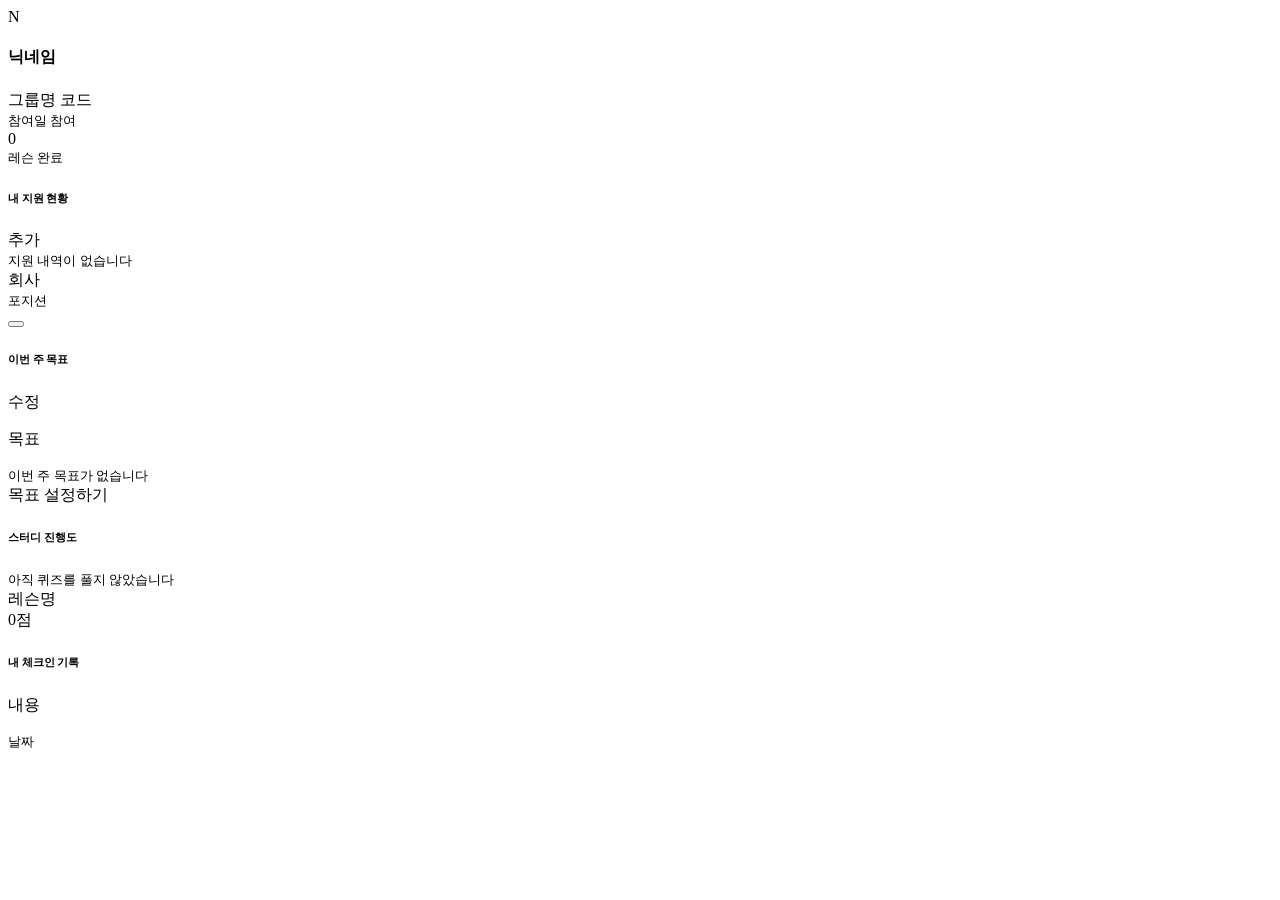
<file: src/main/resources/templates/mypage.html>
<!DOCTYPE html>
<html lang="ko" xmlns:th="http://www.thymeleaf.org"
      th:replace="~{layout :: layout('마이페이지', ~{::content})}">
<th:block th:fragment="content">
<div class="container py-4">

    <!-- 프로필 헤더 -->
    <div class="card border-0 shadow-sm mb-4">
        <div class="card-body p-4">
            <div class="d-flex align-items-center gap-4">
                <div class="profile-avatar">
                    <span th:text="${#strings.substring(member.nickname, 0, 1)}">N</span>
                </div>
                <div>
                    <h4 class="fw-bold mb-1" th:text="${member.nickname}">닉네임</h4>
                    <div class="text-muted">
                        <i class="bi bi-people me-1"></i>
                        <span th:text="${member.group.name}">그룹명</span>
                        <span class="badge bg-secondary ms-2" th:text="${member.group.groupCode}">코드</span>
                    </div>
                    <small class="text-muted">
                        <i class="bi bi-calendar3 me-1"></i>
                        <span th:text="${#temporals.format(member.joinedAt, 'yyyy년 M월 d일')}">참여일</span> 참여
                    </small>
                </div>
                <div class="ms-auto text-end">
                    <div class="h3 fw-bold text-primary mb-0" th:text="${completedCount}">0</div>
                    <small class="text-muted">레슨 완료</small>
                </div>
            </div>
        </div>
    </div>

    <div class="row g-4">
        <!-- 내 지원 현황 -->
        <div class="col-lg-7">
            <div class="card border-0 shadow-sm h-100">
                <div class="card-header bg-transparent border-0 pt-3 d-flex justify-content-between align-items-center">
                    <h6 class="fw-bold mb-0">
                        <i class="bi bi-briefcase text-primary me-2"></i>내 지원 현황
                    </h6>
                    <a th:href="@{/applications/new}" class="btn btn-sm btn-outline-primary">추가</a>
                </div>
                <div class="card-body">
                    <div th:if="${myApplications.empty}" class="text-center py-4 text-muted">
                        <i class="bi bi-inbox fs-2 d-block mb-2"></i>
                        <small>지원 내역이 없습니다</small>
                    </div>
                    <div th:unless="${myApplications.empty}" class="list-group list-group-flush">
                        <div th:each="app : ${myApplications}"
                             class="list-group-item px-0 py-2 border-0 border-bottom">
                            <div class="d-flex align-items-center gap-2">
                                <div class="flex-grow-1">
                                    <div class="fw-semibold" th:text="${app.companyName}">회사</div>
                                    <small class="text-muted">
                                        <span th:text="${app.position ?: ''}">포지션</span>
                                        <span th:if="${app.appliedDate}" class="ms-2"
                                              th:text="${#temporals.format(app.appliedDate, 'MM/dd')}"></span>
                                    </small>
                                </div>
                                <div class="text-end">
                                    <span class="badge stage-badge d-block mb-1"
                                          th:classappend="${'stage-' + app.stage.name()}"
                                          th:text="${app.stage.label}"></span>
                                    <span class="badge result-badge"
                                          th:classappend="${'result-' + app.result.name()}"
                                          th:text="${app.result.label}"></span>
                                </div>
                                <div class="d-flex gap-1 flex-shrink-0">
                                    <a th:href="@{/applications/{id}/edit(id=${app.id})}"
                                       class="btn btn-sm btn-outline-secondary">
                                        <i class="bi bi-pencil"></i>
                                    </a>
                                    <form th:action="@{/applications/{id}/delete(id=${app.id})}" method="post"
                                          onsubmit="return confirm('삭제하시겠습니까?')">
                                        <button type="submit" class="btn btn-sm btn-outline-danger">
                                            <i class="bi bi-trash"></i>
                                        </button>
                                    </form>
                                </div>
                            </div>
                        </div>
                    </div>
                </div>
            </div>
        </div>

        <!-- 우측: 목표 + 스터디 진행도 -->
        <div class="col-lg-5">

            <!-- 이번 주 목표 -->
            <div class="card border-0 shadow-sm mb-4">
                <div class="card-header bg-transparent border-0 pt-3 d-flex justify-content-between align-items-center">
                    <h6 class="fw-bold mb-0">
                        <i class="bi bi-bullseye text-warning me-2"></i>이번 주 목표
                    </h6>
                    <a th:href="@{/goals}" class="btn btn-sm btn-outline-warning">수정</a>
                </div>
                <div class="card-body">
                    <div th:if="${myGoal != null}" class="current-goal-display p-3 rounded-3">
                        <p class="mb-0" th:text="${myGoal.content}">목표</p>
                    </div>
                    <div th:unless="${myGoal != null}" class="text-center py-2 text-muted">
                        <small>이번 주 목표가 없습니다</small><br>
                        <a th:href="@{/goals}" class="btn btn-sm btn-outline-warning mt-2">목표 설정하기</a>
                    </div>
                </div>
            </div>

            <!-- 스터디 진행도 -->
            <div class="card border-0 shadow-sm">
                <div class="card-header bg-transparent border-0 pt-3">
                    <h6 class="fw-bold mb-0">
                        <i class="bi bi-bar-chart text-info me-2"></i>스터디 진행도
                    </h6>
                </div>
                <div class="card-body">
                    <div th:if="${myProgress.empty}" class="text-center py-3 text-muted">
                        <small>아직 퀴즈를 풀지 않았습니다</small>
                    </div>
                    <div th:unless="${myProgress.empty}">
                        <div th:each="p : ${myProgress}" class="d-flex justify-content-between align-items-center py-1 border-bottom">
                            <span class="small text-truncate me-2" th:text="${p.lessonTitle}">레슨명</span>
                            <div class="text-end flex-shrink-0">
                                <span class="badge"
                                      th:classappend="${p.completed ? 'bg-success' : 'bg-secondary'}"
                                      th:text="${p.score + '점'}">0점</span>
                            </div>
                        </div>
                    </div>
                </div>
            </div>
        </div>
    </div>

    <!-- 최근 체크인 기록 -->
    <div class="card border-0 shadow-sm mt-4" th:if="${!recentCheckins.empty}">
        <div class="card-header bg-transparent border-0 pt-3">
            <h6 class="fw-bold mb-0">
                <i class="bi bi-clock-history text-secondary me-2"></i>내 체크인 기록
            </h6>
        </div>
        <div class="card-body">
            <div th:each="checkin : ${recentCheckins}" class="checkin-feed-item py-2 border-bottom">
                <div class="d-flex justify-content-between align-items-start">
                    <p class="text-muted small mb-0" th:text="${checkin.content}">내용</p>
                    <small class="text-muted flex-shrink-0 ms-3"
                           th:text="${#temporals.format(checkin.checkinDate, 'M월 d일')}">날짜</small>
                </div>
            </div>
        </div>
    </div>

</div>
</th:block>
</html>
</file>
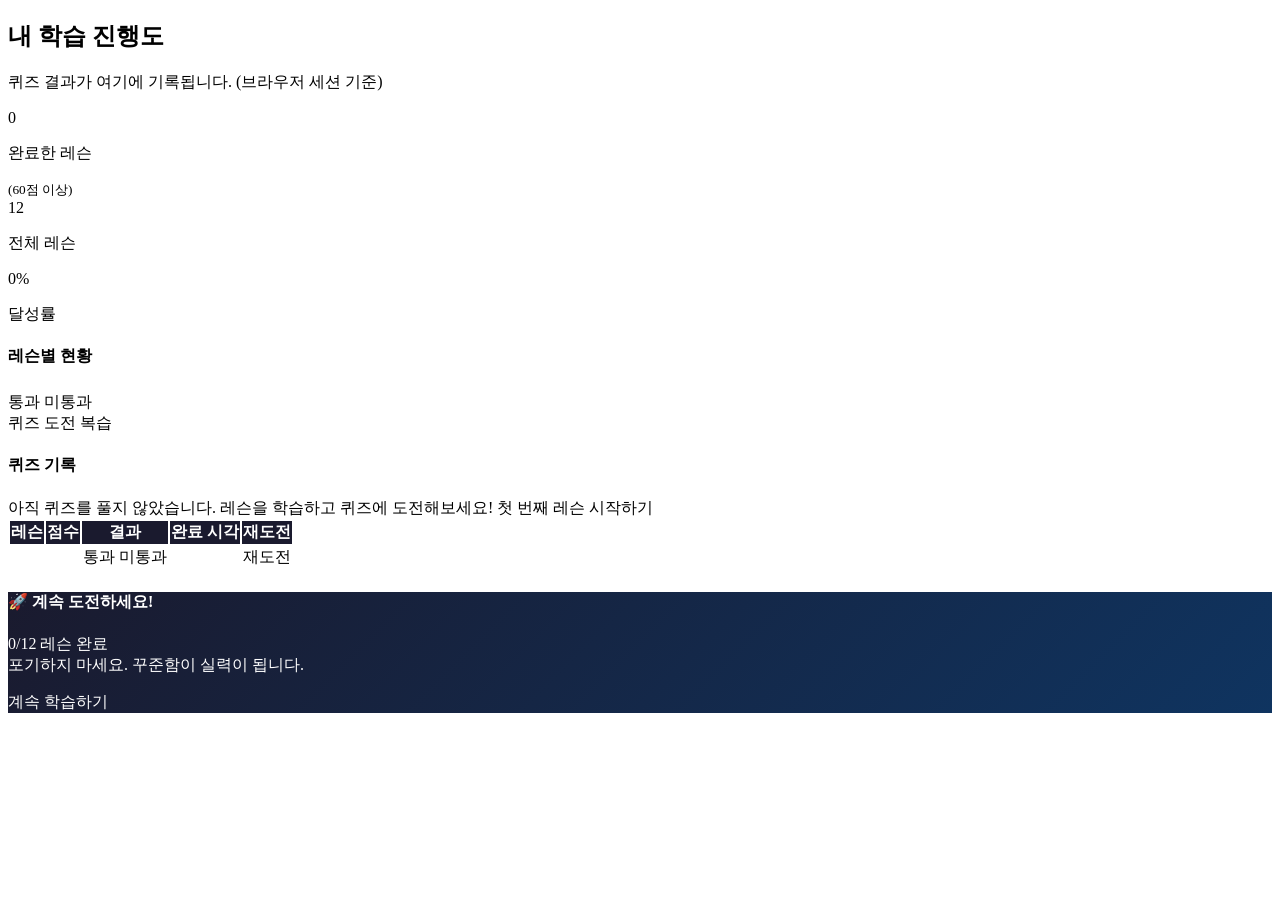
<file: src/main/resources/templates/progress.html>
<!DOCTYPE html>
<html lang="ko" xmlns:th="http://www.thymeleaf.org"
      th:replace="~{layout :: layout('내 진행도', ~{::content})}">
<body>
<div th:fragment="content">

    <div class="container py-5">
        <h2 class="fw-bold mb-1"><i class="bi bi-bar-chart me-2 text-primary"></i>내 학습 진행도</h2>
        <p class="text-muted mb-4">퀴즈 결과가 여기에 기록됩니다. (브라우저 세션 기준)</p>

        <!-- 요약 -->
        <div class="row g-3 mb-5">
            <div class="col-md-4">
                <div class="card border-0 shadow-sm text-center p-4">
                    <div class="display-5 fw-bold text-success mb-1" th:text="${completedCount}">0</div>
                    <p class="text-muted mb-0">완료한 레슨</p>
                    <small class="text-muted">(60점 이상)</small>
                </div>
            </div>
            <div class="col-md-4">
                <div class="card border-0 shadow-sm text-center p-4">
                    <div class="display-5 fw-bold text-primary mb-1" th:text="${totalCount}">12</div>
                    <p class="text-muted mb-0">전체 레슨</p>
                </div>
            </div>
            <div class="col-md-4">
                <div class="card border-0 shadow-sm text-center p-4">
                    <div class="display-5 fw-bold text-warning mb-1"
                         th:text="${totalCount > 0 ? #numbers.formatInteger(completedCount * 100 / totalCount, 1) + '%' : '0%'}">0%</div>
                    <p class="text-muted mb-0">달성률</p>
                </div>
            </div>
        </div>

        <!-- 레슨별 현황 -->
        <h4 class="fw-bold mb-3">레슨별 현황</h4>
        <div class="row g-3 mb-4">
            <div class="col-md-6 col-lg-4" th:each="lesson : ${lessons}">
                <div class="card border-0 shadow-sm h-100">
                    <div class="card-body">
                        <div class="d-flex justify-content-between align-items-start">
                            <div>
                                <span class="badge bg-secondary mb-1" th:text="'Lesson ' + ${lesson.orderNum}"></span>
                                <h6 class="fw-bold mb-0" th:text="${lesson.title}"></h6>
                            </div>
                            <!-- 완료 여부 표시 -->
                            <th:block th:each="progress : ${progressList}">
                                <span th:if="${progress.lessonId == lesson.id and progress.completed}"
                                      class="badge bg-success"><i class="bi bi-check-lg me-1"></i>통과</span>
                                <span th:if="${progress.lessonId == lesson.id and !progress.completed}"
                                      class="badge bg-danger">미통과</span>
                            </th:block>
                        </div>
                    </div>
                    <div class="card-footer bg-transparent border-0 pt-0 pb-3">
                        <a th:href="@{/quiz/{id}(id=${lesson.id})}" class="btn btn-sm btn-outline-warning">
                            <i class="bi bi-arrow-repeat me-1"></i>퀴즈 도전
                        </a>
                        <a th:href="@{/lessons/{id}(id=${lesson.id})}" class="btn btn-sm btn-outline-primary ms-1">
                            <i class="bi bi-book-open me-1"></i>복습
                        </a>
                    </div>
                </div>
            </div>
        </div>

        <!-- 퀴즈 기록 -->
        <h4 class="fw-bold mb-3">퀴즈 기록</h4>
        <div th:if="${#lists.isEmpty(progressList)}" class="alert alert-info">
            <i class="bi bi-info-circle me-2"></i>아직 퀴즈를 풀지 않았습니다. 레슨을 학습하고 퀴즈에 도전해보세요!
            <a th:href="@{/lessons/1}" class="alert-link ms-1">첫 번째 레슨 시작하기</a>
        </div>

        <div class="table-responsive" th:unless="${#lists.isEmpty(progressList)}">
            <table class="table table-hover border-0 shadow-sm">
                <thead style="background: #1a1a2e; color: white;">
                    <tr>
                        <th>레슨</th>
                        <th class="text-center">점수</th>
                        <th class="text-center">결과</th>
                        <th class="text-center">완료 시각</th>
                        <th class="text-center">재도전</th>
                    </tr>
                </thead>
                <tbody>
                    <tr th:each="progress : ${progressList}">
                        <td class="fw-bold" th:text="${progress.lessonTitle}"></td>
                        <td class="text-center">
                            <span class="fw-bold"
                                  th:classappend="${progress.score >= 80} ? 'text-success' : (${progress.score >= 60} ? 'text-warning' : 'text-danger')"
                                  th:text="${progress.score} + '점'"></span>
                        </td>
                        <td class="text-center">
                            <span th:if="${progress.completed}" class="badge bg-success">통과</span>
                            <span th:unless="${progress.completed}" class="badge bg-danger">미통과</span>
                        </td>
                        <td class="text-center small text-muted"
                            th:text="${#temporals.format(progress.completedAt, 'MM/dd HH:mm')}"></td>
                        <td class="text-center">
                            <a th:href="@{/quiz/{id}(id=${progress.lessonId})}"
                               class="btn btn-sm btn-outline-warning">재도전</a>
                        </td>
                    </tr>
                </tbody>
            </table>
        </div>

        <!-- 격려 메시지 -->
        <div class="text-center mt-5 p-4 rounded-3" style="background: linear-gradient(135deg, #1a1a2e, #0f3460); color: white;">
            <h4 class="fw-bold mb-2">🚀 계속 도전하세요!</h4>
            <p class="text-light mb-3">
                <span th:text="${completedCount}">0</span>/<span th:text="${totalCount}">12</span> 레슨 완료<br>
                포기하지 마세요. 꾸준함이 실력이 됩니다.
            </p>
            <a th:href="@{/lessons}" class="btn btn-warning fw-bold">
                <i class="bi bi-play-circle me-2"></i>계속 학습하기
            </a>
        </div>

    </div>

</div>
</body>
</html>
</file>
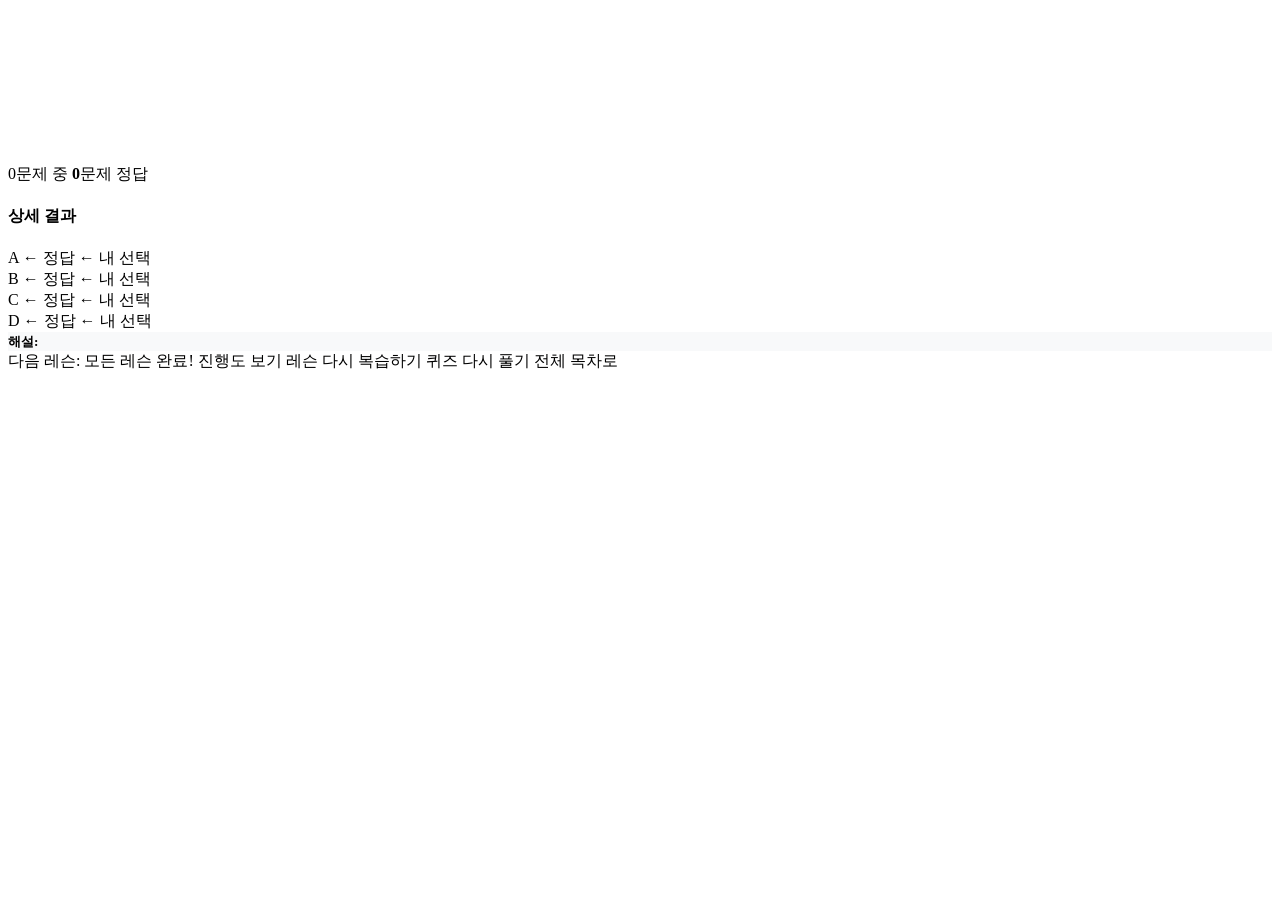
<file: src/main/resources/templates/quiz-result.html>
<!DOCTYPE html>
<html lang="ko" xmlns:th="http://www.thymeleaf.org"
      th:replace="~{layout :: layout('퀴즈 결과', ~{::content})}">
<body>
<div th:fragment="content">

    <div class="container py-5">
        <div class="row justify-content-center">
            <div class="col-lg-8">

                <!-- 결과 카드 -->
                <div class="result-card text-center p-5 rounded-3 mb-4 text-white"
                     th:style="${result.passed()} ? 'background: linear-gradient(135deg, #1a1a2e, #0a4c3d)' : 'background: linear-gradient(135deg, #1a1a2e, #4c0a0a)'">
                    <div class="result-emoji display-1 mb-3" th:text="${result.passed()} ? '🎉' : '💪'"></div>
                    <h2 class="fw-bold mb-2" th:text="${result.passed()} ? '통과! 잘하셨어요!' : '아직 조금 부족해요'"></h2>
                    <div class="score-circle my-4 mx-auto d-flex align-items-center justify-content-center rounded-circle"
                         style="width: 120px; height: 120px; border: 4px solid rgba(255,255,255,0.5); font-size: 2rem; font-weight: bold;">
                        <span th:text="${result.score()} + '점'"></span>
                    </div>
                    <p class="lead mb-1">
                        <span th:text="${result.total()}">0</span>문제 중
                        <strong th:text="${result.correct()}">0</strong>문제 정답
                    </p>
                    <p class="text-light" th:text="${result.passed()} ? '60점 이상으로 통과했습니다! 다음 레슨으로 진행하세요.' : '60점 미만입니다. 레슨을 복습하고 다시 도전하세요!'"></p>
                </div>

                <!-- 문제별 상세 결과 -->
                <h4 class="fw-bold mb-3"><i class="bi bi-clipboard-check me-2 text-primary"></i>상세 결과</h4>

                <div class="mb-3" th:each="q, stat : ${result.questions()}">
                    <div class="card border-0 shadow-sm">
                        <div class="card-header d-flex align-items-center gap-2"
                             th:style="${result.answers()['q' + q.id] == q.correctAnswer} ? 'background: #d4edda;' : 'background: #f8d7da;'">
                            <span th:text="${result.answers()['q' + q.id] == q.correctAnswer} ? '✅' : '❌'"></span>
                            <span class="badge bg-secondary" th:text="'Q' + ${stat.count}"></span>
                            <span class="small fw-bold" th:text="${q.questionText}"></span>
                        </div>
                        <div class="card-body py-3">
                            <div class="row g-2">
                                <!-- 선택지 표시 -->
                                <div class="col-12 small" th:if="${q.optionA != null}">
                                    <span class="option-result me-2"
                                          th:classappend="${q.correctAnswer == 'A'} ? 'text-success fw-bold' : (${result.answers()['q' + q.id] == 'A' and q.correctAnswer != 'A'} ? 'text-danger text-decoration-line-through' : 'text-muted')">
                                        <span class="badge me-1"
                                              th:classappend="${q.correctAnswer == 'A'} ? 'bg-success' : (${result.answers()['q' + q.id] == 'A' and q.correctAnswer != 'A'} ? 'bg-danger' : 'bg-secondary')">A</span>
                                        <span th:text="${q.optionA}"></span>
                                        <span th:if="${q.correctAnswer == 'A'}" class="ms-1 text-success">← 정답</span>
                                        <span th:if="${result.answers()['q' + q.id] == 'A' and q.correctAnswer != 'A'}" class="ms-1 text-danger">← 내 선택</span>
                                    </span>
                                </div>
                                <div class="col-12 small" th:if="${q.optionB != null}">
                                    <span class="option-result"
                                          th:classappend="${q.correctAnswer == 'B'} ? 'text-success fw-bold' : (${result.answers()['q' + q.id] == 'B' and q.correctAnswer != 'B'} ? 'text-danger' : 'text-muted')">
                                        <span class="badge me-1"
                                              th:classappend="${q.correctAnswer == 'B'} ? 'bg-success' : (${result.answers()['q' + q.id] == 'B' and q.correctAnswer != 'B'} ? 'bg-danger' : 'bg-secondary')">B</span>
                                        <span th:text="${q.optionB}"></span>
                                        <span th:if="${q.correctAnswer == 'B'}" class="ms-1 text-success">← 정답</span>
                                        <span th:if="${result.answers()['q' + q.id] == 'B' and q.correctAnswer != 'B'}" class="ms-1 text-danger">← 내 선택</span>
                                    </span>
                                </div>
                                <div class="col-12 small" th:if="${q.optionC != null}">
                                    <span class="option-result"
                                          th:classappend="${q.correctAnswer == 'C'} ? 'text-success fw-bold' : (${result.answers()['q' + q.id] == 'C' and q.correctAnswer != 'C'} ? 'text-danger' : 'text-muted')">
                                        <span class="badge me-1"
                                              th:classappend="${q.correctAnswer == 'C'} ? 'bg-success' : (${result.answers()['q' + q.id] == 'C' and q.correctAnswer != 'C'} ? 'bg-danger' : 'bg-secondary')">C</span>
                                        <span th:text="${q.optionC}"></span>
                                        <span th:if="${q.correctAnswer == 'C'}" class="ms-1 text-success">← 정답</span>
                                        <span th:if="${result.answers()['q' + q.id] == 'C' and q.correctAnswer != 'C'}" class="ms-1 text-danger">← 내 선택</span>
                                    </span>
                                </div>
                                <div class="col-12 small" th:if="${q.optionD != null}">
                                    <span class="option-result"
                                          th:classappend="${q.correctAnswer == 'D'} ? 'text-success fw-bold' : (${result.answers()['q' + q.id] == 'D' and q.correctAnswer != 'D'} ? 'text-danger' : 'text-muted')">
                                        <span class="badge me-1"
                                              th:classappend="${q.correctAnswer == 'D'} ? 'bg-success' : (${result.answers()['q' + q.id] == 'D' and q.correctAnswer != 'D'} ? 'bg-danger' : 'bg-secondary')">D</span>
                                        <span th:text="${q.optionD}"></span>
                                        <span th:if="${q.correctAnswer == 'D'}" class="ms-1 text-success">← 정답</span>
                                        <span th:if="${result.answers()['q' + q.id] == 'D' and q.correctAnswer != 'D'}" class="ms-1 text-danger">← 내 선택</span>
                                    </span>
                                </div>
                            </div>

                            <!-- 해설 -->
                            <div class="mt-3 p-2 rounded-2" style="background: #f8f9fa;">
                                <small class="text-muted">
                                    <i class="bi bi-lightbulb text-warning me-1"></i>
                                    <strong>해설:</strong> <span th:text="${q.explanation}"></span>
                                </small>
                            </div>
                        </div>
                    </div>
                </div>

                <!-- 액션 버튼 -->
                <div class="d-flex flex-column gap-2 mt-4">
                    <a th:if="${result.passed() and nextLesson != null}"
                       th:href="@{/lessons/{id}(id=${nextLesson.id})}"
                       class="btn btn-success btn-lg fw-bold">
                        <i class="bi bi-arrow-right me-2"></i>다음 레슨: <span th:text="${nextLesson.title}"></span>
                    </a>
                    <a th:if="${result.passed() and nextLesson == null}"
                       th:href="@{/progress}"
                       class="btn btn-success btn-lg fw-bold">
                        <i class="bi bi-trophy me-2"></i>모든 레슨 완료! 진행도 보기
                    </a>
                    <a th:if="${!result.passed()}"
                       th:href="@{/lessons/{id}(id=${lesson.id})}"
                       class="btn btn-primary btn-lg fw-bold">
                        <i class="bi bi-book-open me-2"></i>레슨 다시 복습하기
                    </a>
                    <a th:href="@{/quiz/{id}(id=${lesson.id})}" class="btn btn-outline-warning">
                        <i class="bi bi-arrow-repeat me-1"></i>퀴즈 다시 풀기
                    </a>
                    <a th:href="@{/lessons}" class="btn btn-outline-secondary">
                        <i class="bi bi-list-ul me-1"></i>전체 목차로
                    </a>
                </div>

            </div>
        </div>
    </div>

</div>
</body>
</html>
</file>
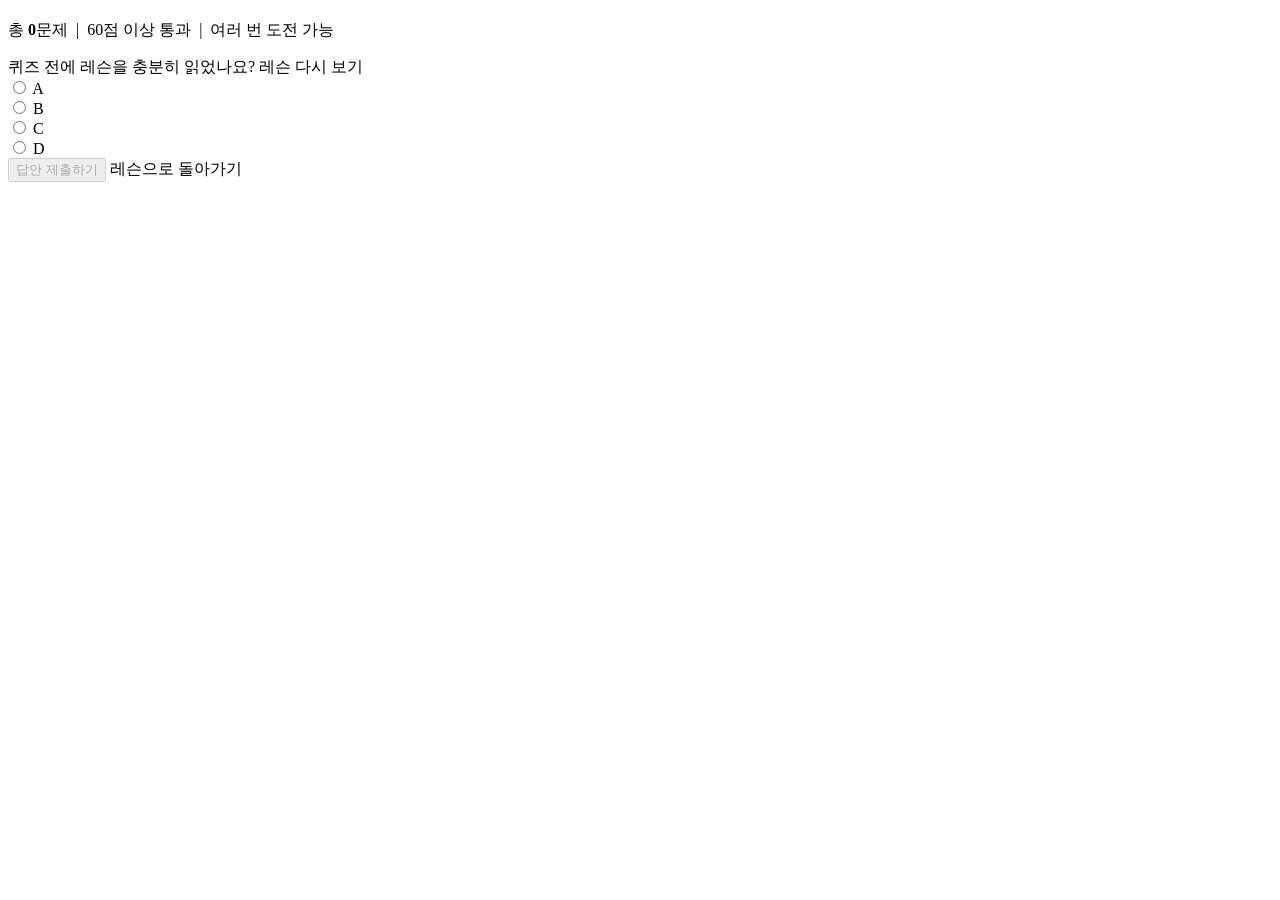
<file: src/main/resources/templates/quiz.html>
<!DOCTYPE html>
<html lang="ko" xmlns:th="http://www.thymeleaf.org"
      th:replace="~{layout :: layout(${lesson.title} + ' 퀴즈', ~{::content})}">
<body>
<div th:fragment="content">

    <div class="container py-5">
        <div class="row justify-content-center">
            <div class="col-lg-8">

                <!-- 퀴즈 헤더 -->
                <div class="text-center mb-4">
                    <div class="quiz-icon mb-3">
                        <i class="bi bi-patch-question display-3 text-warning"></i>
                    </div>
                    <h2 class="fw-bold" th:text="${lesson.title} + ' 퀴즈'"></h2>
                    <p class="text-muted">
                        총 <strong th:text="${#lists.size(questions)}">0</strong>문제 &nbsp;|&nbsp;
                        60점 이상 통과 &nbsp;|&nbsp;
                        <span class="text-success"><i class="bi bi-check-circle me-1"></i>여러 번 도전 가능</span>
                    </p>
                </div>

                <!-- 레슨 복습 링크 -->
                <div class="alert alert-info d-flex align-items-center mb-4" role="alert">
                    <i class="bi bi-info-circle me-2 flex-shrink-0"></i>
                    <div>
                        퀴즈 전에 레슨을 충분히 읽었나요?
                        <a th:href="@{/lessons/{id}(id=${lesson.id})}" class="alert-link ms-1">
                            레슨 다시 보기 <i class="bi bi-box-arrow-up-right ms-1"></i>
                        </a>
                    </div>
                </div>

                <!-- 퀴즈 폼 -->
                <form th:action="@{/quiz/{id}/submit(id=${lesson.id})}" method="post">
                    <div class="question-card mb-4" th:each="q, stat : ${questions}">
                        <div class="card border-0 shadow-sm">
                            <div class="card-header" style="background: linear-gradient(135deg, #1a1a2e, #0f3460); color: white;">
                                <div class="d-flex align-items-center gap-2">
                                    <span class="badge bg-warning text-dark fw-bold" th:text="'Q' + ${stat.count}"></span>
                                    <span class="fw-bold" th:text="${q.questionText}"></span>
                                </div>
                            </div>
                            <div class="card-body">
                                <div class="row g-2">
                                    <div class="col-12" th:if="${q.optionA != null}">
                                        <label class="option-label w-100 p-3 rounded-2 border cursor-pointer">
                                            <input type="radio" th:name="'q' + ${q.id}" value="A" class="me-2 option-radio">
                                            <span class="badge bg-secondary me-2">A</span>
                                            <span th:text="${q.optionA}"></span>
                                        </label>
                                    </div>
                                    <div class="col-12" th:if="${q.optionB != null}">
                                        <label class="option-label w-100 p-3 rounded-2 border cursor-pointer">
                                            <input type="radio" th:name="'q' + ${q.id}" value="B" class="me-2 option-radio">
                                            <span class="badge bg-secondary me-2">B</span>
                                            <span th:text="${q.optionB}"></span>
                                        </label>
                                    </div>
                                    <div class="col-12" th:if="${q.optionC != null}">
                                        <label class="option-label w-100 p-3 rounded-2 border cursor-pointer">
                                            <input type="radio" th:name="'q' + ${q.id}" value="C" class="me-2 option-radio">
                                            <span class="badge bg-secondary me-2">C</span>
                                            <span th:text="${q.optionC}"></span>
                                        </label>
                                    </div>
                                    <div class="col-12" th:if="${q.optionD != null}">
                                        <label class="option-label w-100 p-3 rounded-2 border cursor-pointer">
                                            <input type="radio" th:name="'q' + ${q.id}" value="D" class="me-2 option-radio">
                                            <span class="badge bg-secondary me-2">D</span>
                                            <span th:text="${q.optionD}"></span>
                                        </label>
                                    </div>
                                </div>
                            </div>
                        </div>
                    </div>

                    <!-- 제출 버튼 -->
                    <div class="d-grid gap-2 mt-4">
                        <button type="submit" class="btn btn-warning btn-lg fw-bold" id="submitBtn" disabled>
                            <i class="bi bi-check2-circle me-2"></i>답안 제출하기
                        </button>
                        <a th:href="@{/lessons/{id}(id=${lesson.id})}" class="btn btn-outline-secondary">
                            <i class="bi bi-arrow-left me-1"></i>레슨으로 돌아가기
                        </a>
                    </div>
                </form>

            </div>
        </div>
    </div>

</div>
</body>
</html>
</file>
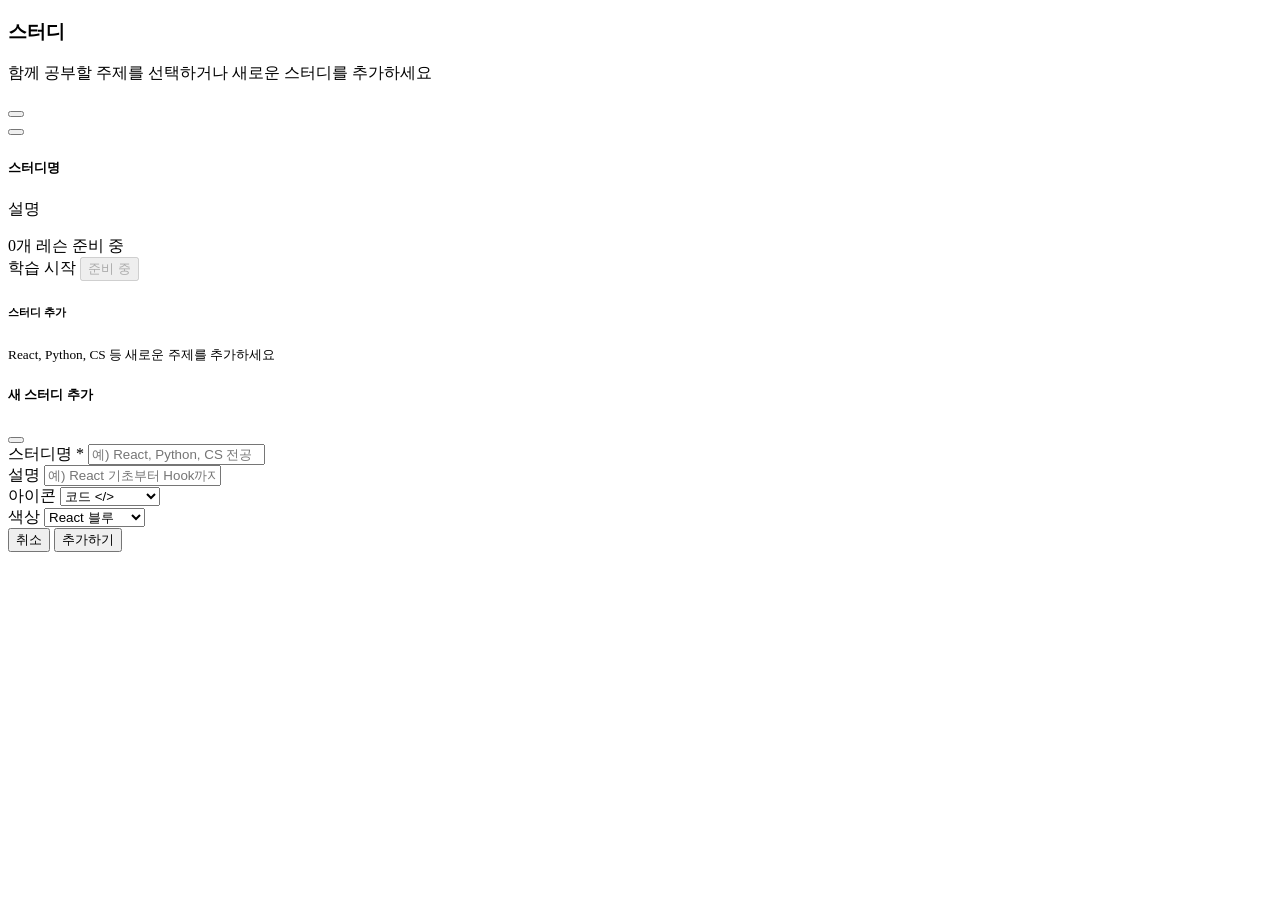
<file: src/main/resources/templates/study.html>
<!DOCTYPE html>
<html lang="ko" xmlns:th="http://www.thymeleaf.org"
      th:replace="~{layout :: layout('스터디', ~{::content})}">
<th:block th:fragment="content">
<div class="container py-4">

    <div class="d-flex justify-content-between align-items-center mb-4">
        <div>
            <h3 class="fw-bold mb-1"><i class="bi bi-book me-2 text-primary"></i>스터디</h3>
            <p class="text-muted mb-0">함께 공부할 주제를 선택하거나 새로운 스터디를 추가하세요</p>
        </div>
    </div>

    <!-- 성공/에러 메시지 -->
    <div th:if="${successMsg}" class="alert alert-success alert-dismissible fade show">
        <i class="bi bi-check-circle me-2"></i><span th:text="${successMsg}"></span>
        <button type="button" class="btn-close" data-bs-dismiss="alert"></button>
    </div>
    <div th:if="${errorMsg}" class="alert alert-danger alert-dismissible fade show">
        <i class="bi bi-exclamation-triangle me-2"></i><span th:text="${errorMsg}"></span>
        <button type="button" class="btn-close" data-bs-dismiss="alert"></button>
    </div>

    <!-- 카테고리 카드 그리드 -->
    <div class="row g-4">

        <!-- 기존 카테고리 카드 -->
        <div th:each="cat : ${categories}" class="col-sm-6 col-md-4 col-lg-3">
            <div class="card study-category-card border-0 shadow-sm h-100">
                <div class="card-body d-flex flex-column text-center p-4">
                    <div class="study-icon-circle mx-auto mb-3"
                         th:style="'background:' + (cat.colorHex != null ? cat.colorHex : '#6c757d')">
                        <i class="bi fs-2 text-white" th:classappend="${cat.icon ?: 'bi-book'}"></i>
                    </div>
                    <h5 class="card-title fw-bold" th:text="${cat.name}">스터디명</h5>
                    <p class="card-text text-muted small flex-grow-1" th:text="${cat.description}">설명</p>
                    <div class="mt-2 mb-3">
                        <span th:if="${cat.lessonCount > 0}" class="badge bg-light text-dark">
                            <i class="bi bi-collection me-1"></i>
                            <span th:text="${cat.lessonCount}">0</span>개 레슨
                        </span>
                        <span th:unless="${cat.lessonCount > 0}" class="badge bg-warning text-dark">
                            준비 중
                        </span>
                    </div>
                    <a th:if="${cat.lessonCount > 0}"
                       th:href="@{/study/{id}/lessons(id=${cat.id})}"
                       class="btn btn-primary btn-sm w-100">
                        <i class="bi bi-play-fill me-1"></i>학습 시작
                    </a>
                    <button th:unless="${cat.lessonCount > 0}"
                            class="btn btn-outline-secondary btn-sm w-100" disabled>
                        <i class="bi bi-hourglass me-1"></i>준비 중
                    </button>
                </div>
            </div>
        </div>

        <!-- 새 스터디 추가 카드 -->
        <div class="col-sm-6 col-md-4 col-lg-3">
            <div class="card study-category-card-add border-0 shadow-sm h-100 border-dashed"
                 style="cursor:pointer" data-bs-toggle="modal" data-bs-target="#addCategoryModal">
                <div class="card-body d-flex flex-column align-items-center justify-content-center text-center p-4">
                    <div class="add-icon-circle mx-auto mb-3">
                        <i class="bi bi-plus-lg fs-2 text-muted"></i>
                    </div>
                    <h6 class="text-muted fw-semibold">스터디 추가</h6>
                    <small class="text-muted">React, Python, CS 등 새로운 주제를 추가하세요</small>
                </div>
            </div>
        </div>
    </div>

</div>

<!-- 스터디 추가 모달 -->
<div class="modal fade" id="addCategoryModal" tabindex="-1">
    <div class="modal-dialog">
        <div class="modal-content">
            <form th:action="@{/study/new}" method="post">
                <div class="modal-header">
                    <h5 class="modal-title fw-bold">
                        <i class="bi bi-plus-circle me-2 text-primary"></i>새 스터디 추가
                    </h5>
                    <button type="button" class="btn-close" data-bs-dismiss="modal"></button>
                </div>
                <div class="modal-body">
                    <div class="mb-3">
                        <label class="form-label fw-semibold">스터디명 <span class="text-danger">*</span></label>
                        <input type="text" class="form-control" name="name"
                               placeholder="예) React, Python, CS 전공" required maxlength="30">
                    </div>
                    <div class="mb-3">
                        <label class="form-label fw-semibold">설명</label>
                        <input type="text" class="form-control" name="description"
                               placeholder="예) React 기초부터 Hook까지" maxlength="100">
                    </div>
                    <div class="row g-3">
                        <div class="col-md-6">
                            <label class="form-label fw-semibold">아이콘</label>
                            <select class="form-select" name="icon">
                                <option value="bi-code-slash">코드 &lt;/&gt;</option>
                                <option value="bi-lightning-charge">번개 ⚡</option>
                                <option value="bi-database">데이터베이스</option>
                                <option value="bi-cloud">클라우드</option>
                                <option value="bi-phone">모바일</option>
                                <option value="bi-shield-check">보안</option>
                                <option value="bi-graph-up">알고리즘</option>
                                <option value="bi-palette">디자인</option>
                            </select>
                        </div>
                        <div class="col-md-6">
                            <label class="form-label fw-semibold">색상</label>
                            <select class="form-select" name="colorHex">
                                <option value="#61DAFB">React 블루</option>
                                <option value="#3776AB">Python 블루</option>
                                <option value="#42B883">Vue 그린</option>
                                <option value="#E34F26">HTML 오렌지</option>
                                <option value="#6941C6">퍼플</option>
                                <option value="#0EA5E9">스카이 블루</option>
                                <option value="#10B981">에메랄드</option>
                                <option value="#F59E0B">앰버</option>
                            </select>
                        </div>
                    </div>
                </div>
                <div class="modal-footer">
                    <button type="button" class="btn btn-outline-secondary" data-bs-dismiss="modal">취소</button>
                    <button type="submit" class="btn btn-primary">
                        <i class="bi bi-plus me-1"></i>추가하기
                    </button>
                </div>
            </form>
        </div>
    </div>
</div>

</th:block>
</html>
</file>
